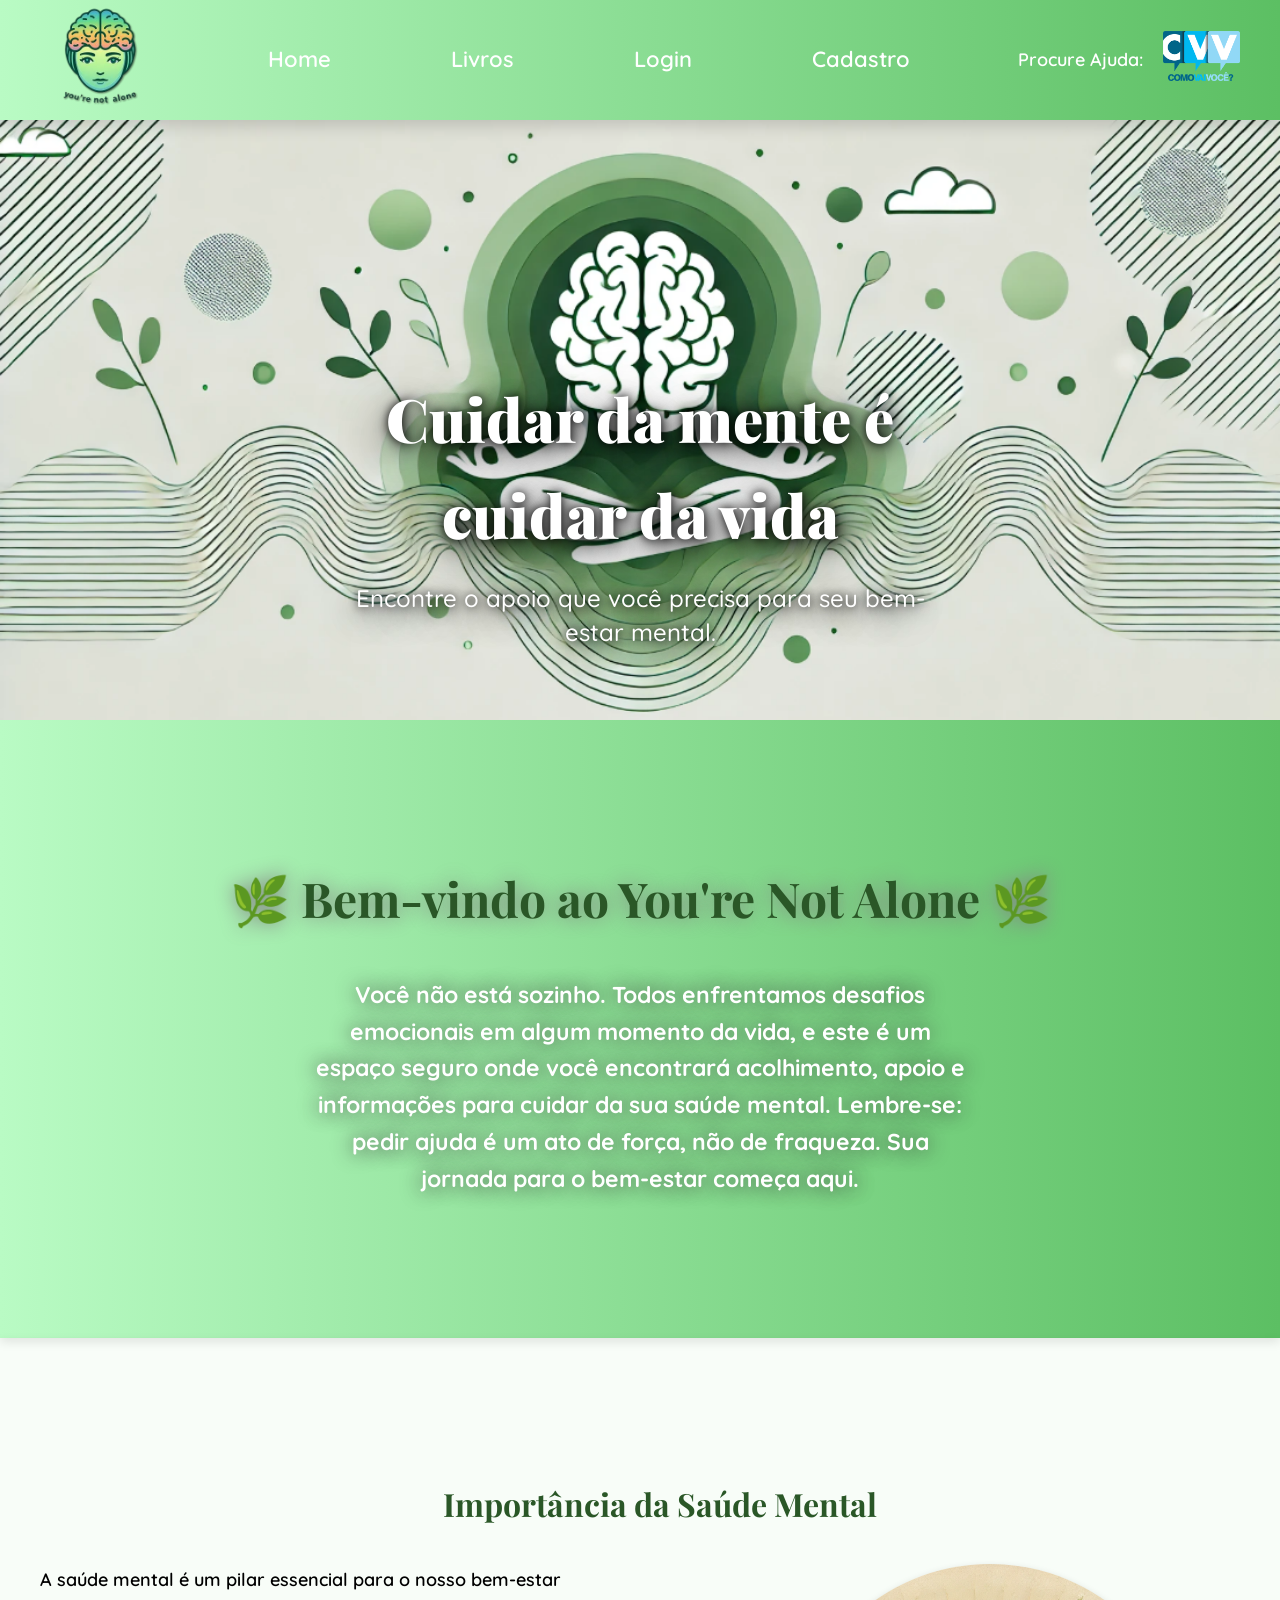
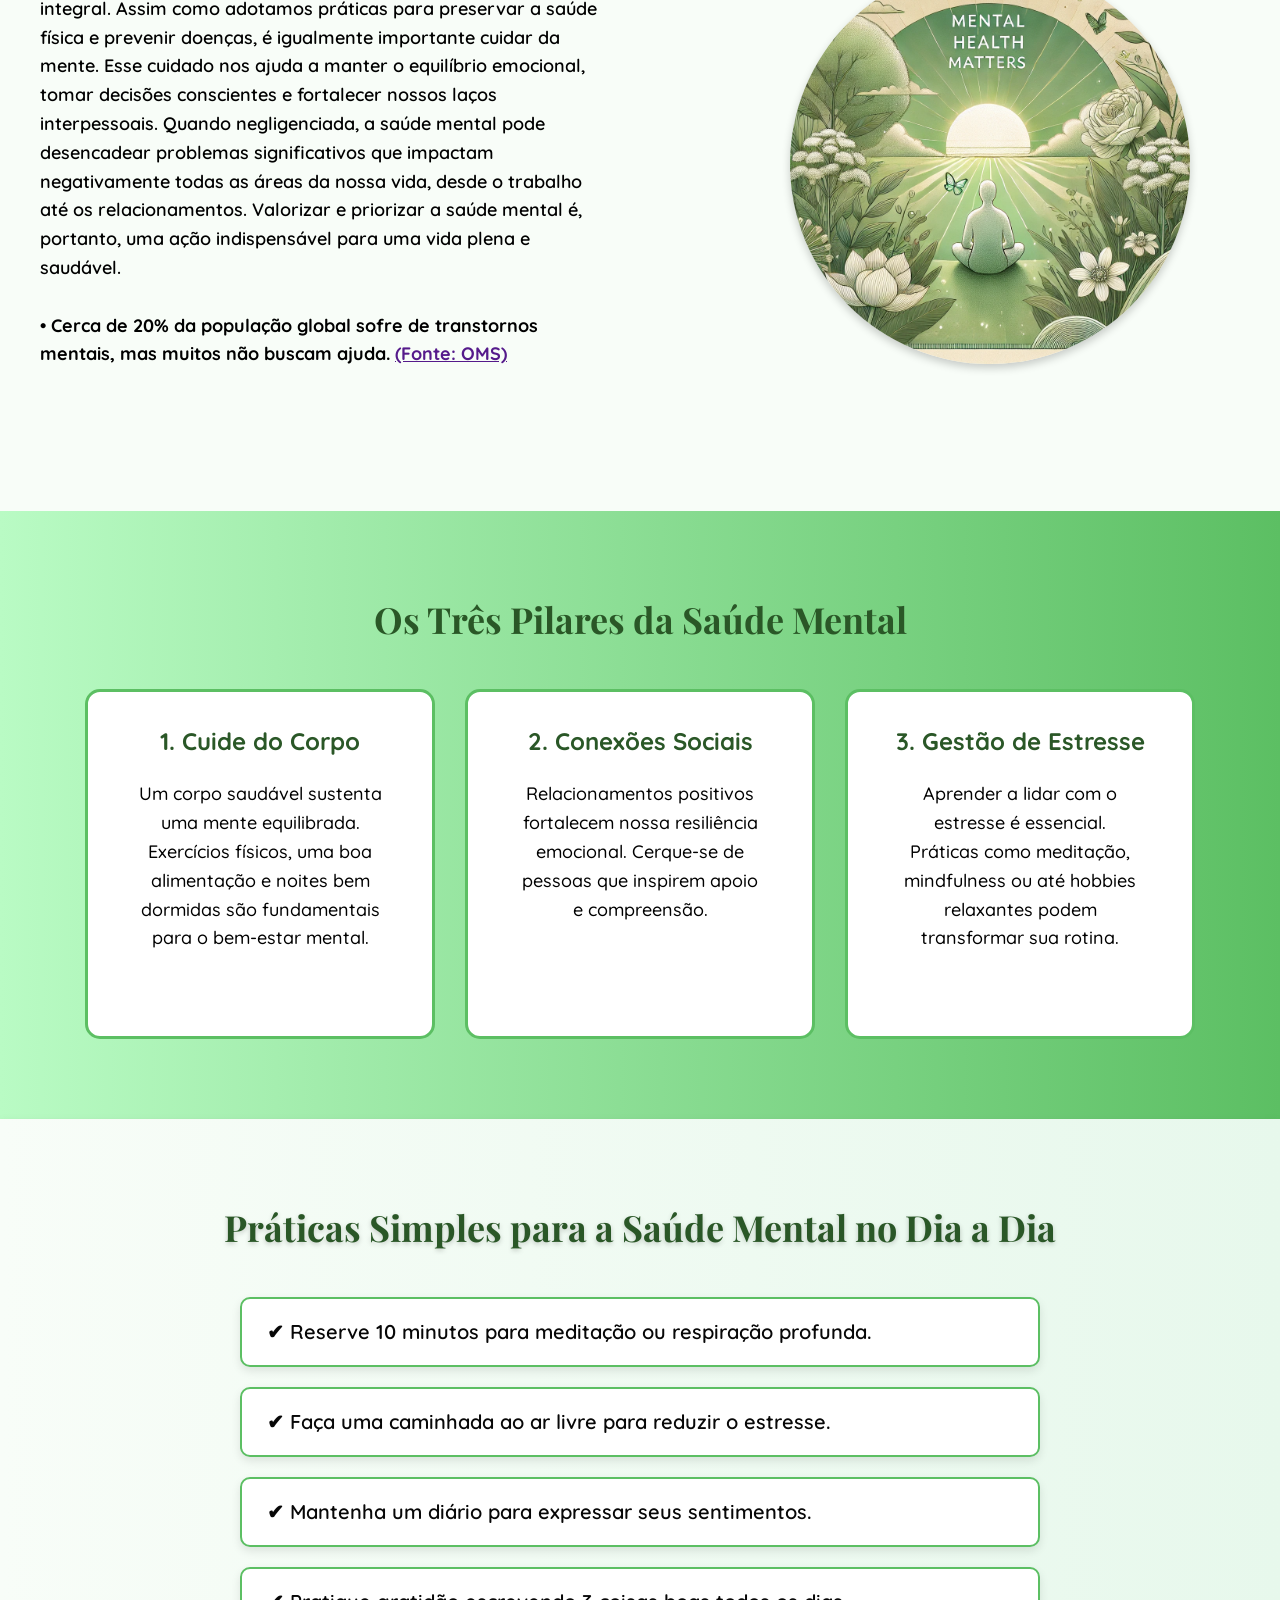
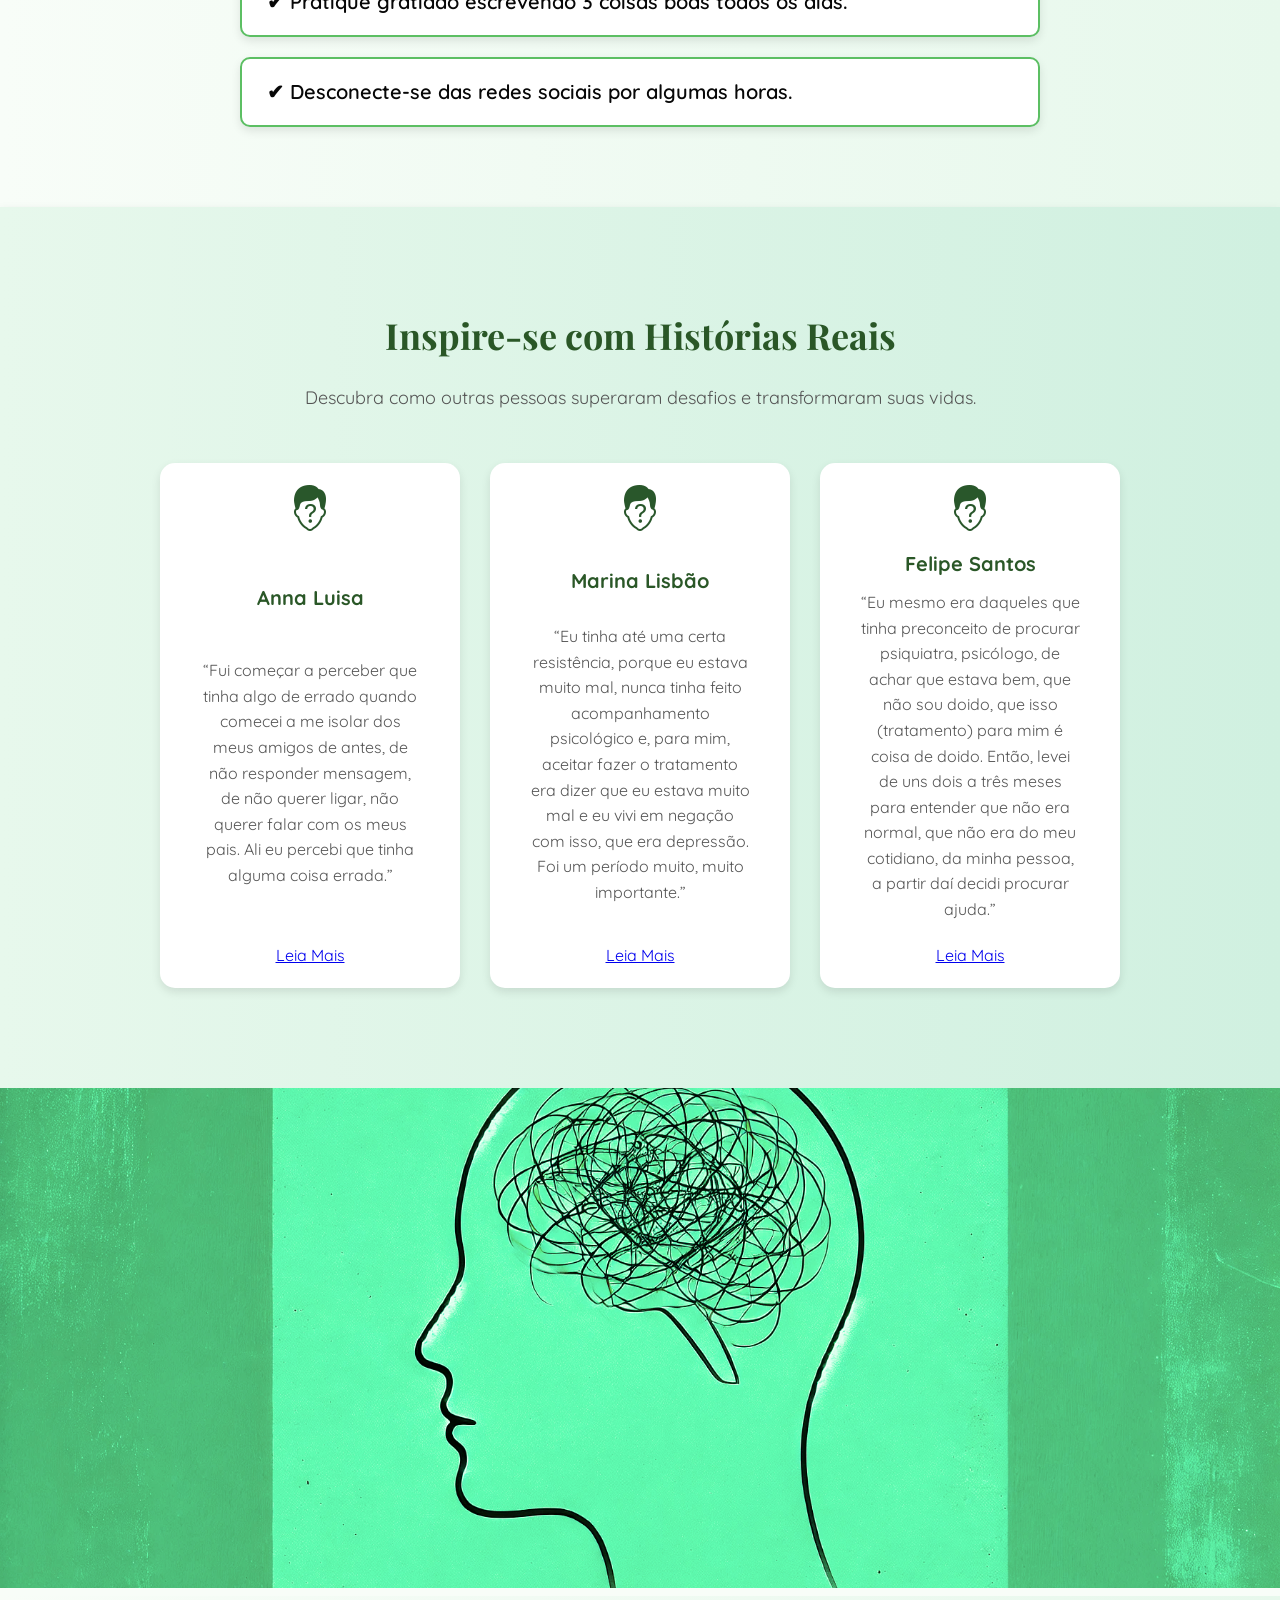
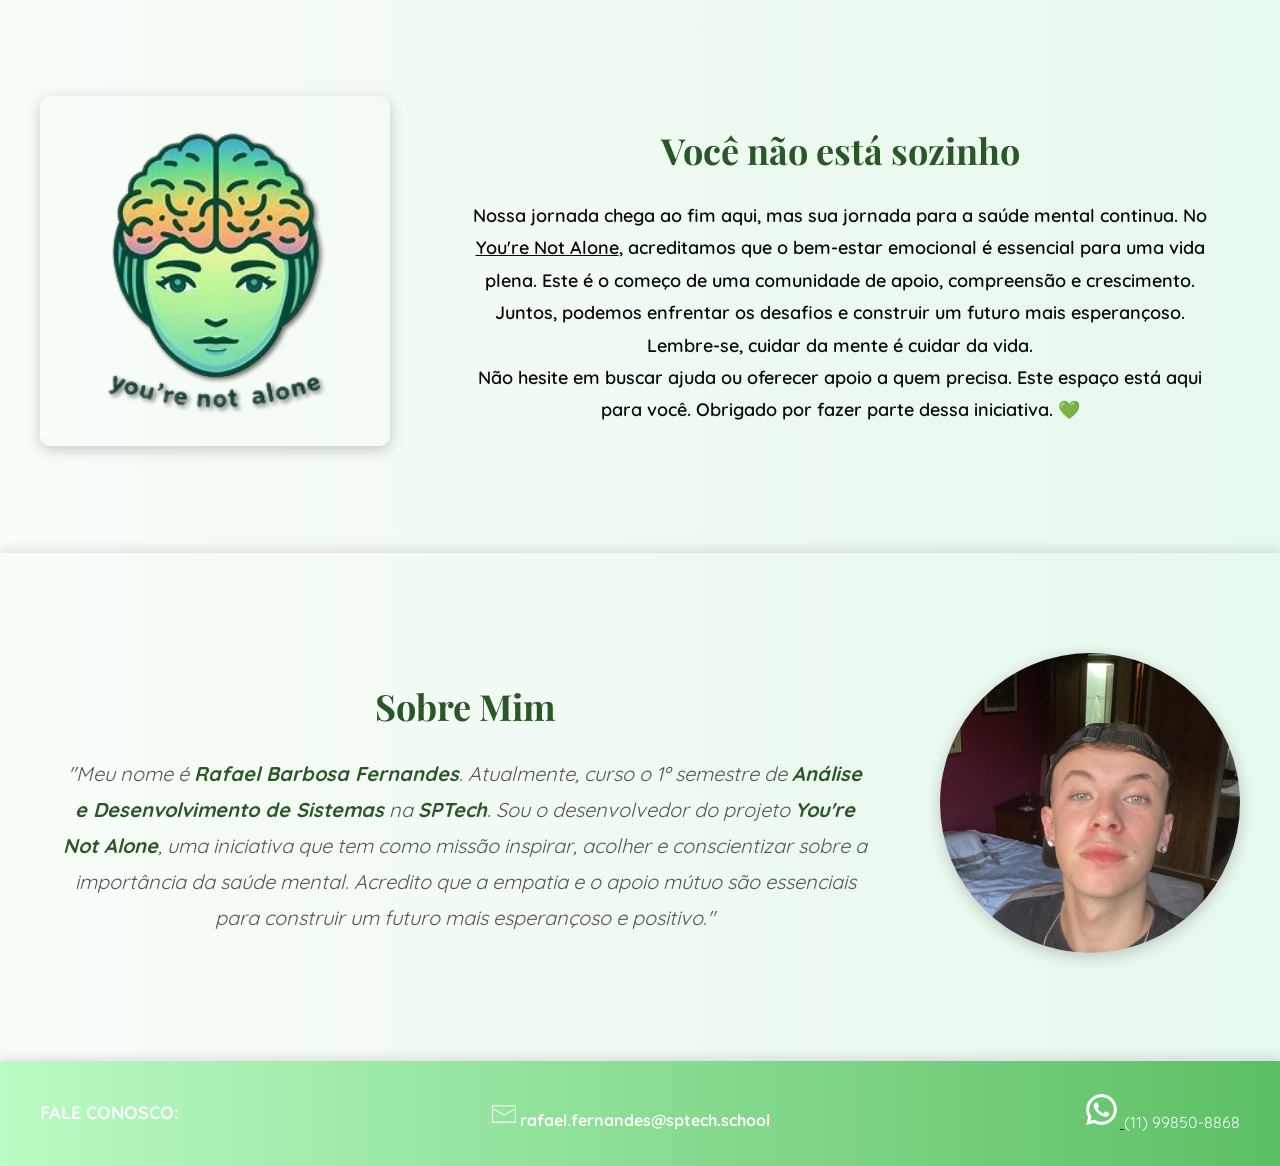
<file: public/HOME/home.html>
<!DOCTYPE html>
<html lang="pt-BR">
<head>
  <meta charset="UTF-8">
  <meta name="viewport" content="width=device-width, initial-scale=1.0">
  <title>Home - You're Not Alone</title>
  <link href="https://fonts.googleapis.com/css2?family=Quicksand:wght@400;500;600&family=Playfair+Display:wght@600&display=swap" rel="stylesheet">
  <link rel="stylesheet" href="home.css">
</head>
<body>
  <!-- Header fixo -->
  <header class="header">
    <div class="logo">
      <img src="../Assets/logo.png.png" alt="Logo">
    </div>
    <nav class="nav">
      <ul>
        <li><a href="#" class="nav-link">Home</a></li>
        <li><a href= "file:///C:\Users\Rafs\OneDrive - SPTech School\Área de Trabalho\You-re-Not-Alone\public\LIVROS\livros.html" class="nav-link" >Livros</a></li>
        <li><a href="file:///C:\Users\Rafs\OneDrive - SPTech School\Área de Trabalho\You-re-Not-Alone\public\LOGIN\login.html" class="nav-link">Login</a></li>
        <li><a href="file:///C:\Users\Rafs\OneDrive - SPTech School\Área de Trabalho\You-re-Not-Alone\public\CADASTRO\cadastro0.html" class="nav-link">Cadastro</a></li>
      </ul>
    </nav>
    <div class="logo-ajuda">
      <span class="texto-ajuda">Procure Ajuda:</span>
      <a href="https://cvv.org.br/" target="_blank">
        <img src="../Assets/cvv-centro-de-valorizacao-da-vida-logo-609300C889-seeklogo.com.png" alt="CVV">
      </a>
    </div>
  </header>

  <!-- Banner -->
  <section class="banner">
    <img src="../Assets/Banner.png" alt="Banner">
    <div class="texto-banner">
      <h1 class="titulo-banner">Cuidar da mente é cuidar da vida</h1>
      <p class="subtexto-banner">Encontre o apoio que você precisa para seu bem-estar mental.</p>
    </div>
  </section>

  <!-- Seções do site -->
  <main>
    <section class="section gradienteVERDE">
      <h2>🌿 Bem-vindo ao You're Not Alone 🌿</h2>
      <p>
        Você não está sozinho. Todos enfrentamos desafios emocionais em algum momento da vida,
        e este é um espaço seguro onde você encontrará acolhimento, apoio e informações para
        cuidar da sua saúde mental. Lembre-se: pedir ajuda é um ato de força, não de fraqueza. Sua jornada para o bem-estar começa aqui. </p>
      
    </section>

    <!-- -------------------------------------------SECAO2------- -->
    <section class="section fundoBRANCOA secaoDOIS">
      <h2>Importância da Saúde Mental</h2>
      <div class="content">
        <p>
          A saúde mental é um pilar essencial para o nosso bem-estar integral. Assim como adotamos práticas para preservar a saúde física e prevenir doenças, é igualmente importante cuidar da mente. Esse cuidado nos ajuda a manter o equilíbrio emocional, tomar decisões conscientes e fortalecer nossos laços interpessoais. Quando negligenciada, a saúde mental pode desencadear problemas significativos que impactam negativamente todas as áreas da nossa vida, desde o trabalho até os relacionamentos. Valorizar e priorizar a saúde mental é, portanto, uma ação indispensável para uma vida plena e saudável.
          <br><br>
          <b>• Cerca de 20% da população global sofre de transtornos mentais, mas muitos não buscam ajuda. <a href="">(Fonte: OMS)</a></b>
        </p>
        <div class="image-container">
          <img src="../Assets/importanciasaude.webp" alt="Importância da Saúde Mental">
        </div>
      </div>
    </section>
    
    <!-- -------------------------------------------SECAO3------- -->
    <section class="secao3">
      <h2>Os Três Pilares da Saúde Mental</h2>
      <div class="card-container">
        <!-- Card 1 -->
        <div class="card">
          <h3>1. Cuide do Corpo</h3>
          <p>
            Um corpo saudável sustenta uma mente equilibrada. Exercícios físicos, uma boa alimentação e noites bem dormidas são fundamentais para o bem-estar mental.
          </p>
        </div>
        <!-- Card 2 -->
        <div class="card">
          <h3>2. Conexões Sociais</h3>
          <p>
            Relacionamentos positivos fortalecem nossa resiliência emocional. Cerque-se de pessoas que inspirem apoio e compreensão.
          </p>
        </div>
        <!-- Card 3 -->
        <div class="card">
          <h3>3. Gestão de Estresse</h3>
          <p>
            Aprender a lidar com o estresse é essencial. Práticas como meditação, mindfulness ou até hobbies relaxantes podem transformar sua rotina.
          </p>
        </div>
      </div>
    </section>
    <!-- ------------------------------SECAO4----------------- -->
    <section class="section saudeMENTAL">
      <h2 class="dicasTITULO">Práticas Simples para a Saúde Mental no Dia a Dia</h2>
      <div class="dicasCONTAINER">
        <div class="dicasITEM">
          ✔ Reserve 10 minutos para meditação ou respiração profunda.
        </div>
        <div class="dicasITEM">
          ✔ Faça uma caminhada ao ar livre para reduzir o estresse.
        </div>
        <div class="dicasITEM">
          ✔ Mantenha um diário para expressar seus sentimentos.
        </div>
        <div class="dicasITEM">
          ✔ Pratique gratidão escrevendo 3 coisas boas todos os dias.
        </div>
        <div class="dicasITEM">
          ✔ Desconecte-se das redes sociais por algumas horas.
        </div>
      </div>
    </section>
    <!-- -------------------------------SECAO5-------------------------------- -->
    <section class="section historias">
      <h2 class="historiasTITULO">Inspire-se com Histórias Reais</h2>
      <p class="historiasSUBTITULO">
        Descubra como outras pessoas superaram desafios e transformaram suas vidas.
      </p>
      <div class="historiasCONTAINER">
        <!-- Card 1 -->
        <div class="historiaCARD">
          <img src="../Assets/icons8-quem-50.png" alt="História de João" class="historiaIMG">
          <h3 class="historiaNOME">Anna Luisa</h3>
          <p class="historiaPREVIEW">
            “Fui começar a perceber que tinha algo de errado quando comecei a me isolar dos meus amigos de antes, de não responder mensagem, de não querer ligar, não querer falar com os meus pais. Ali eu percebi que tinha alguma coisa errada.”
          </p>
          <a href="https://brasil61.com/n/depressao-conheca-tres-historias-de-luta-e-superacao-pran196971" class="story-btn">Leia Mais</a>
        </div>
        <!-- Card 2 -->
        <div class="historiaCARD">
          <img src="../Assets/icons8-quem-50.png" alt="História de Ana" class="historiaIMG">
          <h3 class="historiaNOME">Marina Lisbão</h3>
          <p class="historiaPREVIEW">
            “Eu tinha até uma certa resistência, porque eu estava muito mal, nunca tinha feito acompanhamento psicológico e, para mim, aceitar fazer o tratamento era dizer que eu estava muito mal e eu vivi em negação com isso, que era depressão. Foi um período muito, muito importante.”
          </p>
          <a href="https://brasil61.com/n/depressao-conheca-tres-historias-de-luta-e-superacao-pran196971" class="story-btn">Leia Mais</a>
        </div>
        <!-- Card 3 -->
        <div class="historiaCARD">
          <img src="../Assets/icons8-quem-50.png" alt="História de Lucas" class="historiaIMG">
          <h3 class="historiaNOME">Felipe Santos</h3>
          <p class="historiaPREVIEW">
            “Eu mesmo era daqueles que tinha preconceito de procurar psiquiatra, psicólogo, de achar que estava bem, que não sou doido, que isso (tratamento) para mim é coisa de doido. Então, levei de uns dois a três meses para entender que não era normal, que não era do meu cotidiano, da minha pessoa, a partir daí decidi procurar ajuda.”
          </p>
          <a href="https://brasil61.com/n/depressao-conheca-tres-historias-de-luta-e-superacao-pran196971" class="story-btn">Leia Mais</a>
        </div>
      </div>
    </section>
    <!-- ---------------------------------------SECAO6------------------------------ -->
    <section class="banner2">
      <img src="../Assets/cabeca.jpg" alt="Imagem do Banner" class="bannerIMG">
    </section>
    <!-- ----------------------------------------SECAO7------------------------------------ -->
    <section class="secao7">
      <div class="conteudo-secao7">
        <div class="imagem-secao7">
          <img src="../Assets/logo.png.png" alt="Logo You're Not Alone">
        </div>
        <div class="texto-secao7">
          <h2>Você não está sozinho</h2>
          <p>
            Nossa jornada chega ao fim aqui, mas sua jornada para a saúde mental continua. 
            No <u>You're Not Alone</u>, acreditamos que o bem-estar emocional é essencial para uma vida plena. 
            Este é o começo de uma comunidade de apoio, compreensão e crescimento. Juntos, podemos enfrentar os desafios 
            e construir um futuro mais esperançoso. Lembre-se, cuidar da mente é cuidar da vida.
          </p>
          <p>
            Não hesite em buscar ajuda ou oferecer apoio a quem precisa. Este espaço está aqui para você. 
            Obrigado por fazer parte dessa iniciativa. 💚
          </p>
        </div>
      </div>
    </section>
    
    <!-- ---------------------------SOBREMIM------------------------- -->
    <section class="secao8">
      <div class="conteudo-secao8">
        <div class="texto-secao8">
          <h2>Sobre Mim</h2>
          <p>
            "Meu nome é <b>Rafael Barbosa Fernandes</b>. Atualmente, curso o 1º semestre de <b>Análise e Desenvolvimento de Sistemas</b> na <b>SPTech</b>. Sou o desenvolvedor do projeto <b>You're Not Alone</b>, uma iniciativa que tem como missão inspirar, acolher e conscientizar sobre a importância da saúde mental. Acredito que a empatia e o apoio mútuo são essenciais para construir um futuro mais esperançoso e positivo."
          </p>
        </div>
        <div class="imagem-secao8">
          <img src="../Assets/EU.jpeg" alt="Foto de Rafael Barbosa Fernandes">
        </div>
      </div>
    </section>
        <!-- Footer -->
        <footer class="footer">
            <div class="footerCONTEUDO">
                <div class="footerESQ">
                    <span class="footerTITULO">Fale conosco:</span>
                </div>
                <div class="footerCENTRO">
                    <a href="mailto:rafael.fernandes@sptech.school" class="footerICON">
                        <img src="../Assets/icons8-carta-37 (1).png" alt="Ícone de Email">
                    </a>
                    <span class="footerEMAIL">rafael.fernandes@sptech.school</span>
                </div>
                <div class="footerDIREITA">
                    <a href="https://wa.me/119508868" target="_blank">
                        <img src="../Assets/zap.png" alt="Ícone de WhatsApp">
                    </a>
                    <span class="footerCEL">(11) 99850-8868</span>
                </div>
            </div>
        </footer>
    </body>
    
    </html>
    
    
</body>
</html>
</file>
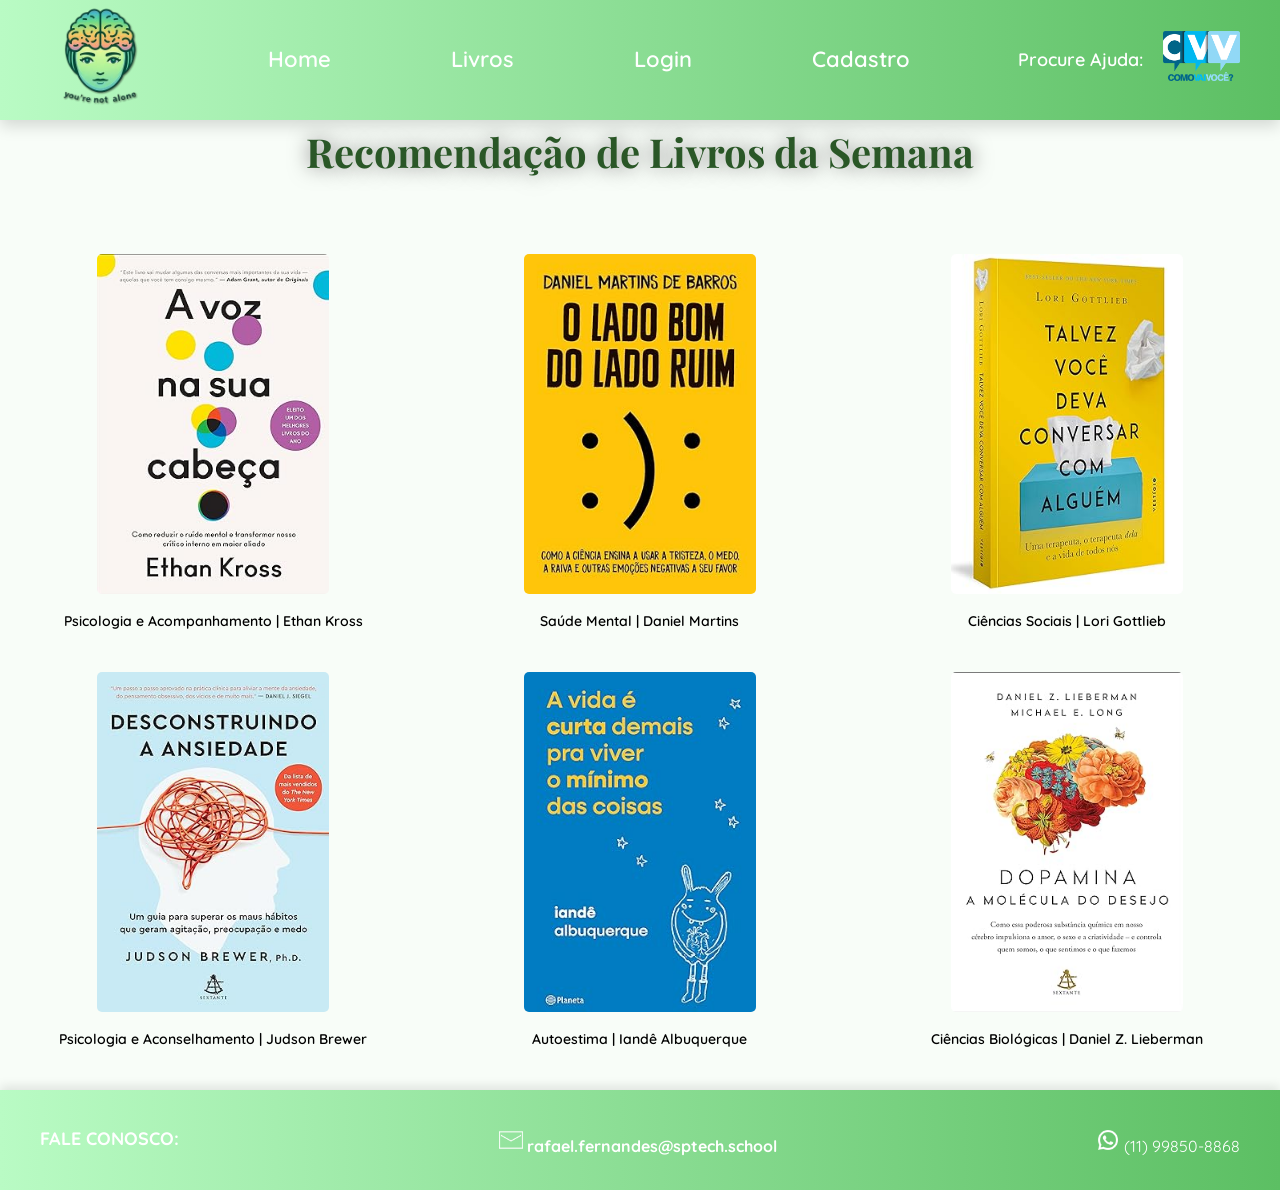
<file: public/LIVROS/livros.html>
<!DOCTYPE html>
<html lang="pt-BR">

<head>
    <meta charset="UTF-8">
    <meta name="viewport" content="width=device-width, initial-scale=1.0">
    <title>Livros - You're Not Alone</title>
    <link href="https://fonts.googleapis.com/css2?family=Quicksand:wght@400;500;600&family=Playfair+Display:wght@600&display=swap" rel="stylesheet">
    <link rel="stylesheet" href="livros.css">
</head>

<body>
    <!-- Header fixo -->
    <header class="header">
        <div class="logo">
            <img src="../Assets/logo.png.png" alt="Logo">
        </div>
        <nav class="nav">
            <ul>
                <li><a href="file:///C:\Users\Rafs\OneDrive - SPTech School\Área de Trabalho\You-re-Not-Alone\public\HOME\home.html" class="nav-link">Home</a></li>
                <li><a href= "#" class="nav-link" >Livros</a></li>
                <li><a href="file:///C:\Users\Rafs\OneDrive - SPTech School\Área de Trabalho\You-re-Not-Alone\public\LOGIN\login.html" class="nav-link">Login</a></li>
                <li><a href="file:///C:\Users\Rafs\OneDrive - SPTech School\Área de Trabalho\You-re-Not-Alone\public\CADASTRO\cadastro0.html" class="nav-link">Cadastro</a></li>
              </ul>
        </nav>
        <div class="logo-ajuda">
            <span class="texto-ajuda">Procure Ajuda:</span>
            <a href="https://cvv.org.br/" target="_blank">
                <img src="../Assets/cvv-centro-de-valorizacao-da-vida-logo-609300C889-seeklogo.com.png" alt="CVV">
            </a>
        </div>
    </header>

    <!-- Seção de Livros -->
    <main class="secao-livros">
        <h1 class="titulo-livros">Recomendação de Livros da Semana</h1>
        <div class="container-livros">
            <!-- Livro 1 -->
            <div class="livro">
                <a href="https://www.amazon.com.br/voz-sua-cabe%C3%A7a-reduzir-transformar/dp/6555641843/ref=asc_df_6555641843/?tag=googleshopp00-20&linkCode=df0&hvadid=709856848269&hvpos=&hvnetw=g&hvrand=17406944651836216969&hvpone=&hvptwo=&hvqmt=&hvdev=c&hvdvcmdl=&hvlocint=&hvlocphy=9195695&hvtargid=pla-1417854973819&psc=1&mcid=55a385df6e6237bdbd80aba90ffc011e&gad_source=1" target="_blank">
                    <img src="../Assets/VOZNACABECA.jpg" alt="Livro 1" class="imagem-livro">
                </a>
                <p class="descricao-livro">Psicologia e Acompanhamento | Ethan Kross</p>
            </div>
            <!-- Livro 2 -->
            <div class="livro">
                <a href="https://www.amazon.com.br/lado-bom-ruim/dp/8543109310/ref=asc_df_8543109310/?tag=googleshopp00-20&linkCode=df0&hvadid=709857900477&hvpos=&hvnetw=g&hvrand=17406944651836216969&hvpone=&hvptwo=&hvqmt=&hvdev=c&hvdvcmdl=&hvlocint=&hvlocphy=9195695&hvtargid=pla-882526304623&psc=1&mcid=12bbd2cecc1a3512aa4d45c29b12bb3c&gad_source=1" target="_blank">
                    <img src="../Assets/LADOBOM.jpg" alt="Livro 2" class="imagem-livro">
                </a>
                <p class="descricao-livro">Saúde Mental | Daniel Martins</p>
            </div>
            <!-- Livro 3 -->
            <div class="livro">
                <a href="https://www.amazon.com.br/Talvez-voc%C3%AA-deva-conversar-algu%C3%A9m/dp/6599039812/ref=asc_df_6599039812/?tag=googleshopp00-20&linkCode=df0&hvadid=709883381728&hvpos=&hvnetw=g&hvrand=17406944651836216969&hvpone=&hvptwo=&hvqmt=&hvdev=c&hvdvcmdl=&hvlocint=&hvlocphy=9195695&hvtargid=pla-912707527393&psc=1&mcid=5c0fab5129f13763a93bc92b9a51c318&gad_source=1" target="_blank">
                    <img src="../Assets/TALVEZVOCE.jpg" alt="Livro 3" class="imagem-livro">
                </a>
                <p class="descricao-livro">Ciências Sociais | Lori Gottlieb</p>
            </div>
            <!-- Livro 4 -->
            <div class="livro">
                <a href="https://www.amazon.com.br/Desconstruindo-ansiedade-superar-agita%C3%A7%C3%A3o-preocupa%C3%A7%C3%A3o/dp/6555642505/ref=asc_df_6555642505/?tag=googleshopp00-20&linkCode=df0&hvadid=709856848269&hvpos=&hvnetw=g&hvrand=17406944651836216969&hvpone=&hvptwo=&hvqmt=&hvdev=c&hvdvcmdl=&hvlocint=&hvlocphy=9195695&hvtargid=pla-1787418663103&psc=1&mcid=68f60faf66f930559f18959d2eaad67c&gad_source=1" target="_blank">
                    <img src="../Assets/DESCONSTRUINDO.jpg" alt="Livro 4" class="imagem-livro">
                </a>
                <p class="descricao-livro">Psicologia e Aconselhamento | Judson Brewer</p>
            </div>
            <!-- Livro 5 -->
            <div class="livro">
                <a href="https://www.amazon.com.br/curta-demais-viver-m%C3%ADnimo-coisas/dp/8542224965/ref=asc_df_8542224965/?tag=googleshopp00-20&linkCode=df0&hvadid=709857900141&hvpos=&hvnetw=g&hvrand=17406944651836216969&hvpone=&hvptwo=&hvqmt=&hvdev=c&hvdvcmdl=&hvlocint=&hvlocphy=9195695&hvtargid=pla-2274200271306&psc=1&mcid=e65eae06247e3bb88aeae4255e168a52&gad_source=1" target="_blank">
                    <img src="../Assets/VIDACURTA.jpg" alt="Livro 5" class="imagem-livro">
                </a>
                <p class="descricao-livro">Autoestima | Iandê Albuquerque</p>
            </div>
            <!-- Livro 6 -->
            <div class="livro">
                <a href="https://www.amazon.com.br/Dopamina-mol%C3%A9cula-Daniel-Z-Lieberman/dp/655564575X/ref=asc_df_655564575X/?tag=googleshopp00-20&linkCode=df0&hvadid=709857900432&hvpos=&hvnetw=g&hvrand=17406944651836216969&hvpone=&hvptwo=&hvqmt=&hvdev=c&hvdvcmdl=&hvlocint=&hvlocphy=9195695&hvtargid=pla-1967715708470&psc=1&mcid=b93891bd74083d638148b16101562a18&gad_source=1" target="_blank">
                    <img src="../Assets/DOPAMINA.jpg" alt="Livro 6" class="imagem-livro">
                </a>
                <p class="descricao-livro">Ciências Biológicas | Daniel Z. Lieberman</p>
            </div>
        </div>
    </main>

  <!-- -----------------------------FOOTER--------------------- -->
</section>    
<footer class="footer">
  <div class="footerCONTEUDO">
    <div class="footerESQ">
      <span class="footerTITULO">Fale conosco:</span>
    </div>
    <div class="footerCENTRO">
      <a href="mailto:rafael.fernandes@sptech.school" class="footerICON">
        <img src="../Assets/icons8-carta-37 (1).png" alt="Ícone de Email">
      </a>
      <span class="footerEMAIL">rafael.fernandes@sptech.school</span>
    </div>
    <div class="footerDIREITA">
      <a href="https://wa.me/119508868" target="_blank" class="footerICON">
        <img src="../Assets/zap.png" alt="Ícone de WhatsApp">
      </a>
      <span class="footerCEL">(11) 99850-8868</span>
    </div>
  </div>
</footer>

</body>

</html>
</file>
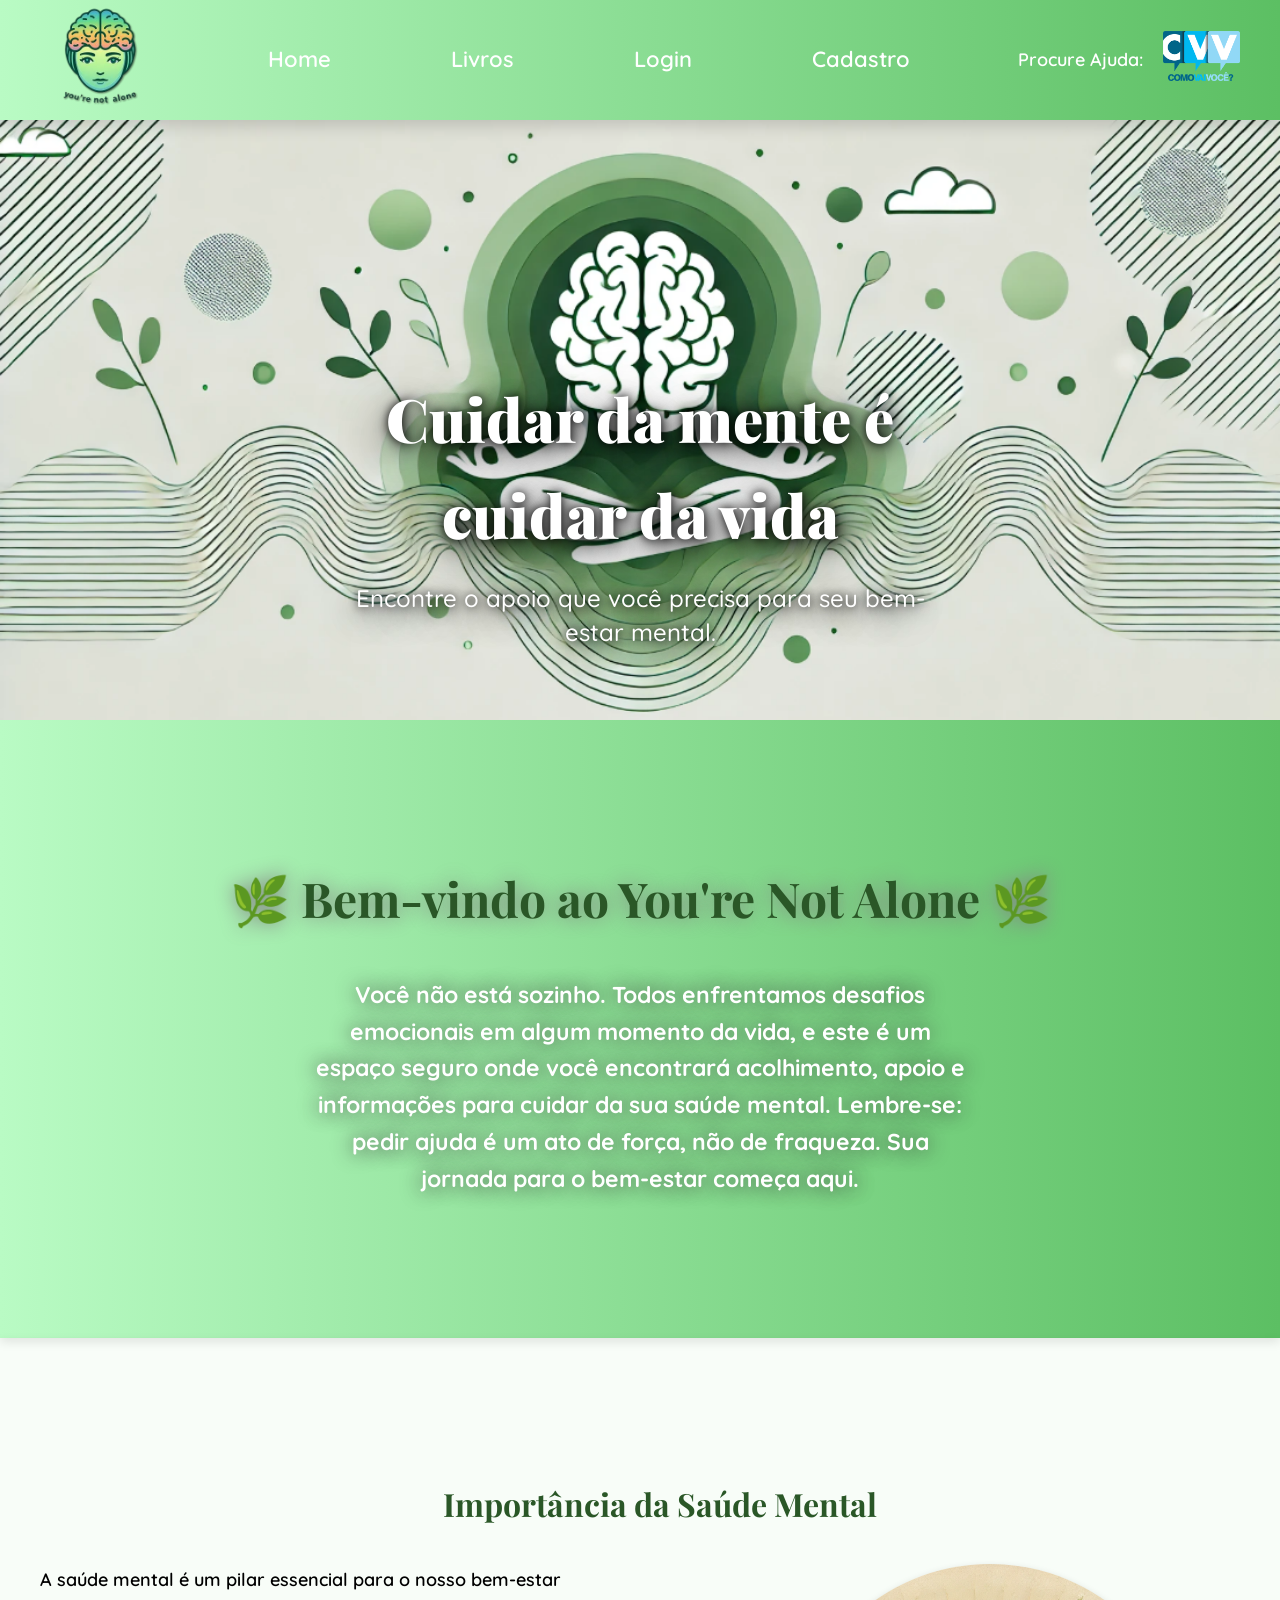
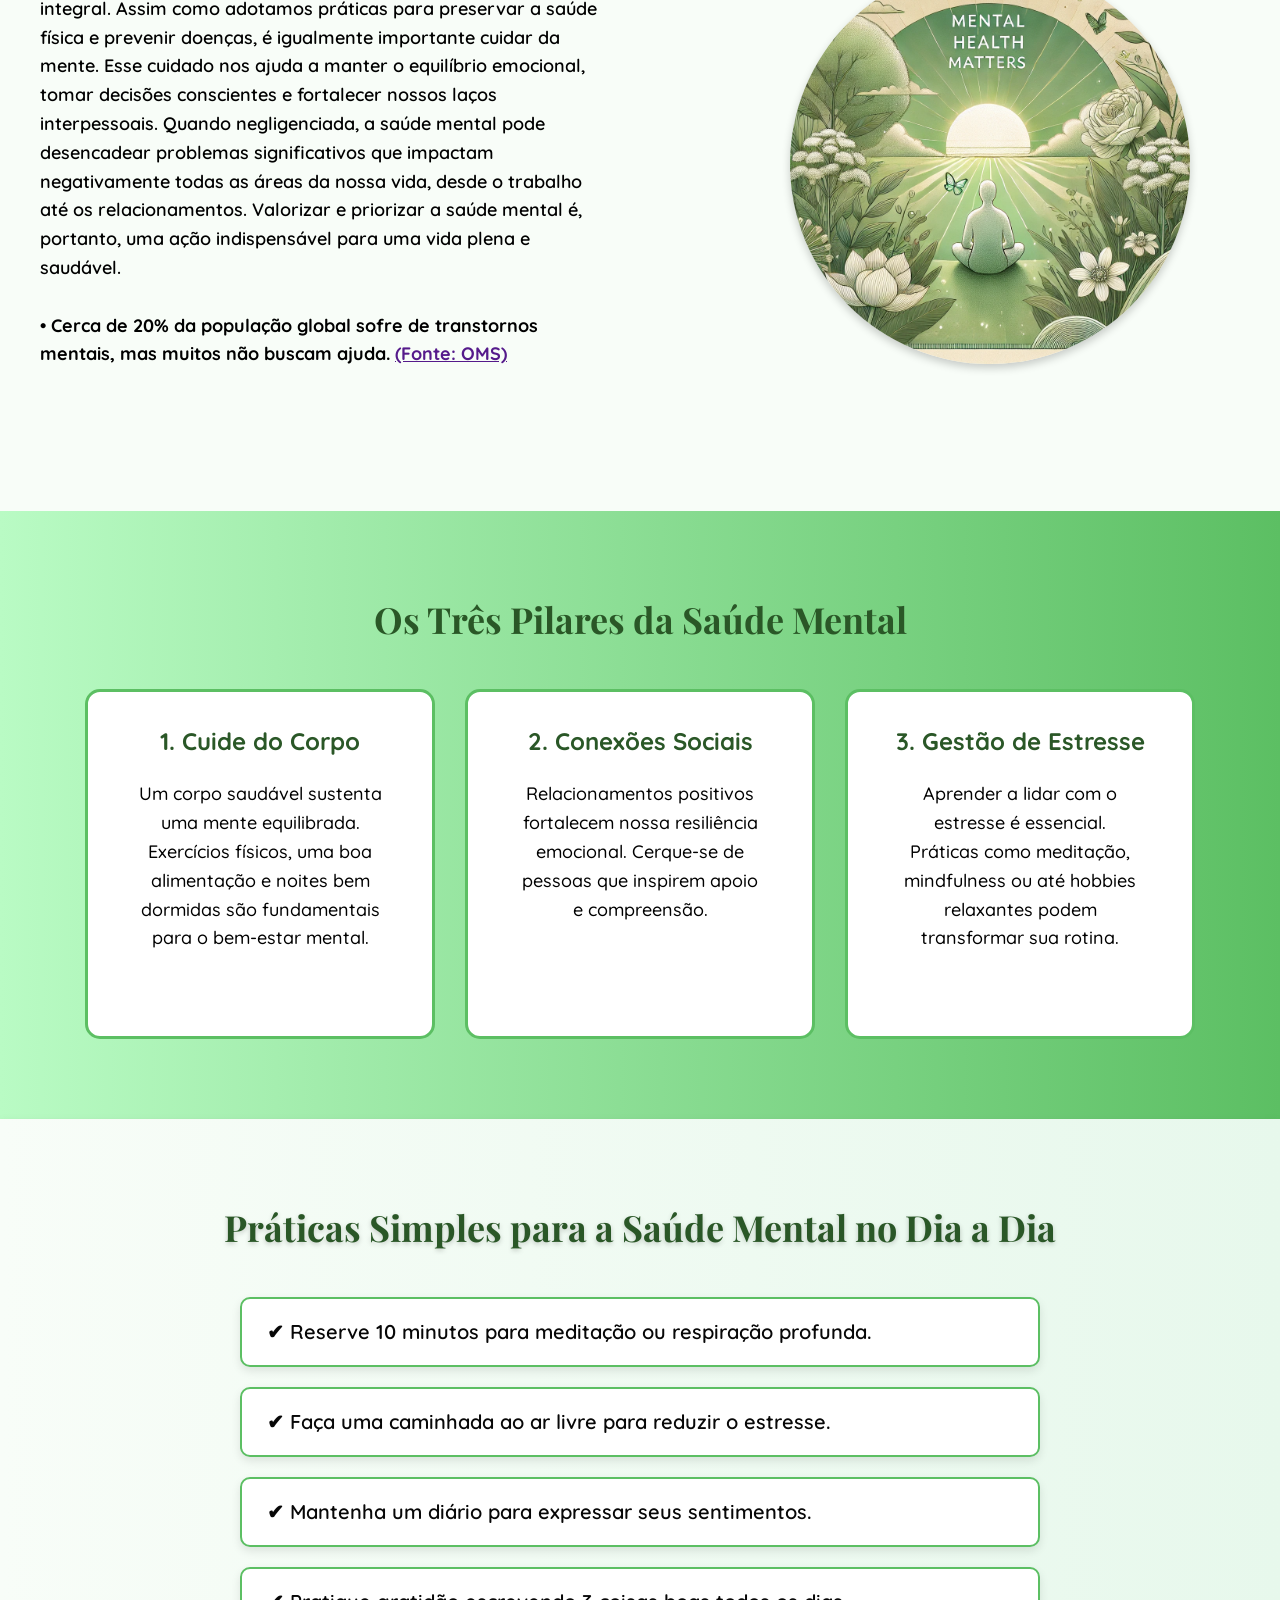
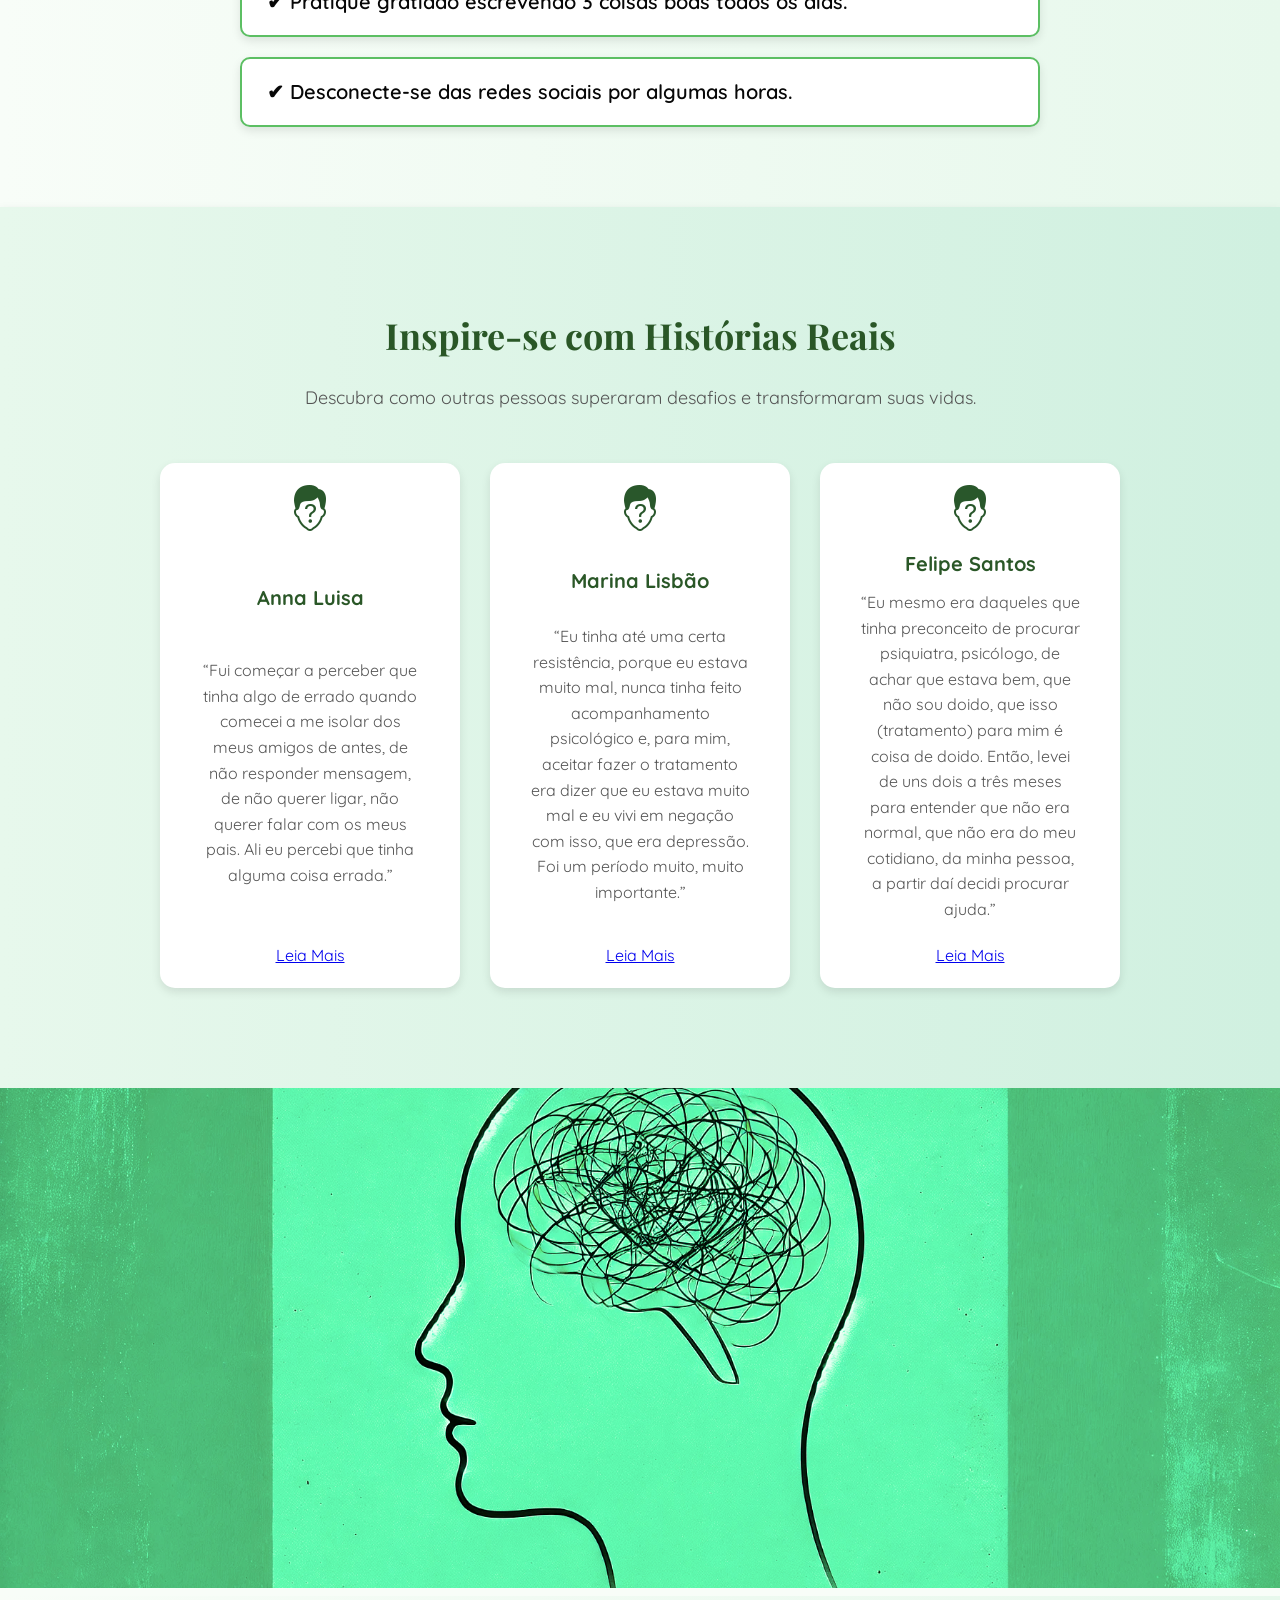
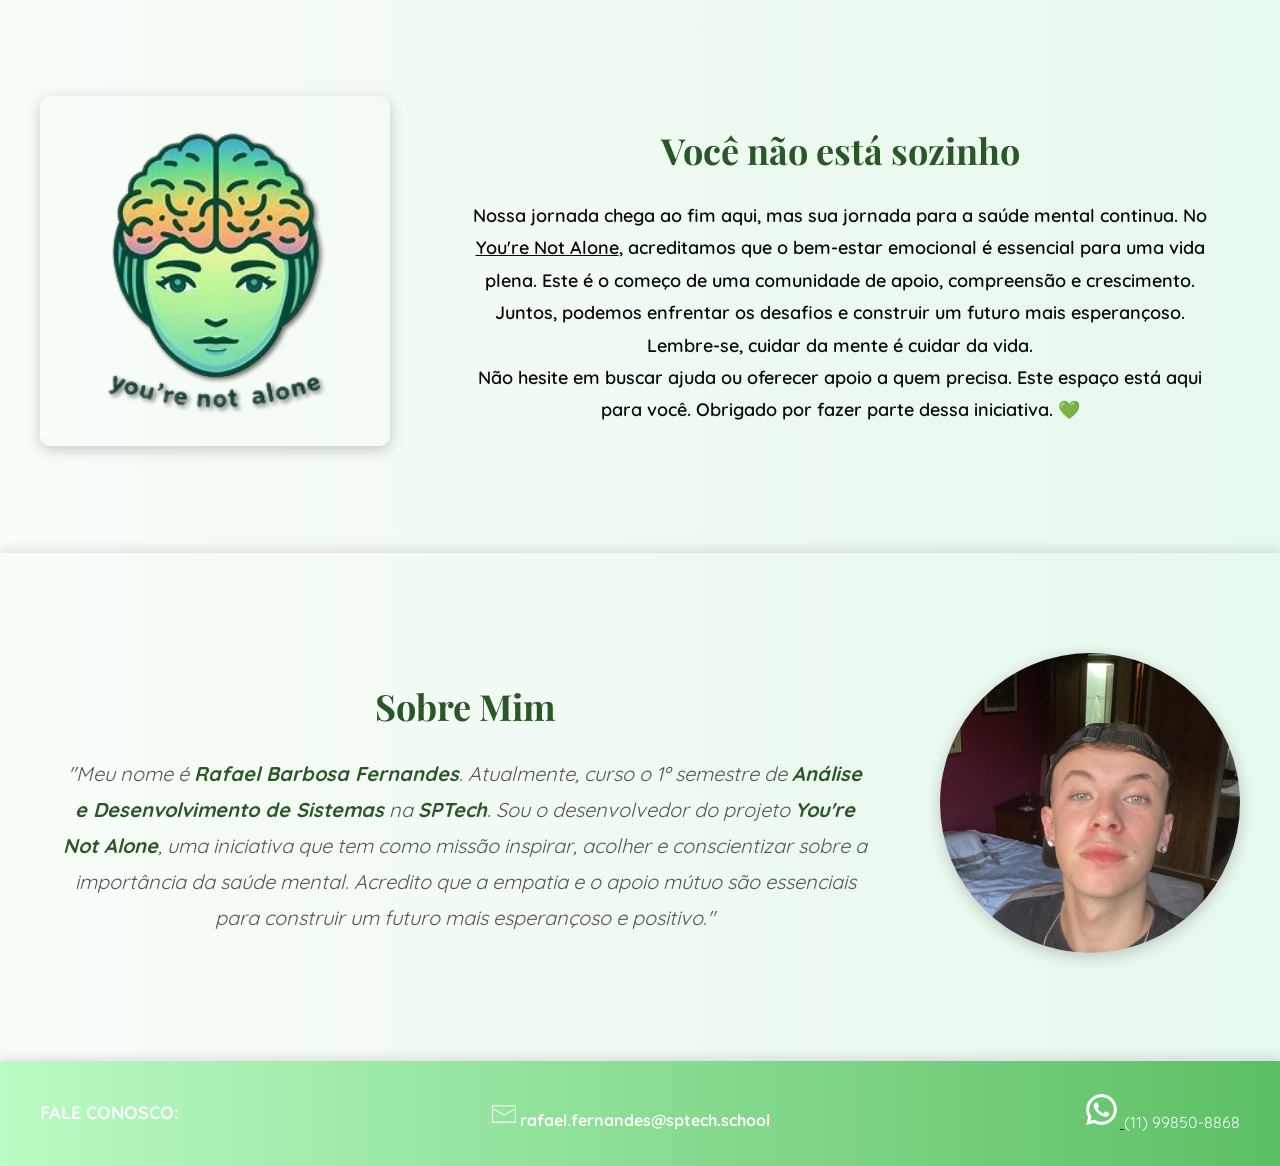
<file: Telas/HOME/home.html>
<!DOCTYPE html>
<html lang="pt-BR">
<head>
  <meta charset="UTF-8">
  <meta name="viewport" content="width=device-width, initial-scale=1.0">
  <title>Home - You're Not Alone</title>
  <link href="https://fonts.googleapis.com/css2?family=Quicksand:wght@400;500;600&family=Playfair+Display:wght@600&display=swap" rel="stylesheet">
  <link rel="stylesheet" href="home.css">
</head>
<body>
  <!-- Header fixo -->
  <header class="header">
    <div class="logo">
      <img src="../Assets/logo.png.png" alt="Logo">
    </div>
    <nav class="nav">
      <ul>
        <li><a href="#" class="nav-link">Home</a></li>
        <li><a href="file:///C:/Users/Rafs/OneDrive%20-%20SPTech%20School/%C3%81rea%20de%20Trabalho/You-re-Not-Alone/Telas/LIVROS/livros.html" class="nav-link" >Livros</a></li>
        <li><a href="#" class="nav-link">Login</a></li>
        <li><a href="#" class="nav-link">Cadastro</a></li>
      </ul>
    </nav>
    <div class="logo-ajuda">
      <span class="texto-ajuda">Procure Ajuda:</span>
      <a href="https://cvv.org.br/" target="_blank">
        <img src="../Assets/cvv-centro-de-valorizacao-da-vida-logo-609300C889-seeklogo.com.png" alt="CVV">
      </a>
    </div>
  </header>

  <!-- Banner -->
  <section class="banner">
    <img src="../Assets/Banner.png" alt="Banner">
    <div class="texto-banner">
      <h1 class="titulo-banner">Cuidar da mente é cuidar da vida</h1>
      <p class="subtexto-banner">Encontre o apoio que você precisa para seu bem-estar mental.</p>
    </div>
  </section>

  <!-- Seções do site -->
  <main>
    <section class="section gradienteVERDE">
      <h2>🌿 Bem-vindo ao You're Not Alone 🌿</h2>
      <p>
        Você não está sozinho. Todos enfrentamos desafios emocionais em algum momento da vida,
        e este é um espaço seguro onde você encontrará acolhimento, apoio e informações para
        cuidar da sua saúde mental. Lembre-se: pedir ajuda é um ato de força, não de fraqueza. Sua jornada para o bem-estar começa aqui. </p>
      
    </section>

    <!-- -------------------------------------------SECAO2------- -->
    <section class="section fundoBRANCOA secaoDOIS">
      <h2>Importância da Saúde Mental</h2>
      <div class="content">
        <p>
          A saúde mental é um pilar essencial para o nosso bem-estar integral. Assim como adotamos práticas para preservar a saúde física e prevenir doenças, é igualmente importante cuidar da mente. Esse cuidado nos ajuda a manter o equilíbrio emocional, tomar decisões conscientes e fortalecer nossos laços interpessoais. Quando negligenciada, a saúde mental pode desencadear problemas significativos que impactam negativamente todas as áreas da nossa vida, desde o trabalho até os relacionamentos. Valorizar e priorizar a saúde mental é, portanto, uma ação indispensável para uma vida plena e saudável.
          <br><br>
          <b>• Cerca de 20% da população global sofre de transtornos mentais, mas muitos não buscam ajuda. <a href="">(Fonte: OMS)</a></b>
        </p>
        <div class="image-container">
          <img src="../Assets/importanciasaude.webp" alt="Importância da Saúde Mental">
        </div>
      </div>
    </section>
    
    <!-- -------------------------------------------SECAO3------- -->
    <section class="secao3">
      <h2>Os Três Pilares da Saúde Mental</h2>
      <div class="card-container">
        <!-- Card 1 -->
        <div class="card">
          <h3>1. Cuide do Corpo</h3>
          <p>
            Um corpo saudável sustenta uma mente equilibrada. Exercícios físicos, uma boa alimentação e noites bem dormidas são fundamentais para o bem-estar mental.
          </p>
        </div>
        <!-- Card 2 -->
        <div class="card">
          <h3>2. Conexões Sociais</h3>
          <p>
            Relacionamentos positivos fortalecem nossa resiliência emocional. Cerque-se de pessoas que inspirem apoio e compreensão.
          </p>
        </div>
        <!-- Card 3 -->
        <div class="card">
          <h3>3. Gestão de Estresse</h3>
          <p>
            Aprender a lidar com o estresse é essencial. Práticas como meditação, mindfulness ou até hobbies relaxantes podem transformar sua rotina.
          </p>
        </div>
      </div>
    </section>
    <!-- ------------------------------SECAO4----------------- -->
    <section class="section saudeMENTAL">
      <h2 class="dicasTITULO">Práticas Simples para a Saúde Mental no Dia a Dia</h2>
      <div class="dicasCONTAINER">
        <div class="dicasITEM">
          ✔ Reserve 10 minutos para meditação ou respiração profunda.
        </div>
        <div class="dicasITEM">
          ✔ Faça uma caminhada ao ar livre para reduzir o estresse.
        </div>
        <div class="dicasITEM">
          ✔ Mantenha um diário para expressar seus sentimentos.
        </div>
        <div class="dicasITEM">
          ✔ Pratique gratidão escrevendo 3 coisas boas todos os dias.
        </div>
        <div class="dicasITEM">
          ✔ Desconecte-se das redes sociais por algumas horas.
        </div>
      </div>
    </section>
    <!-- -------------------------------SECAO5-------------------------------- -->
    <section class="section historias">
      <h2 class="historiasTITULO">Inspire-se com Histórias Reais</h2>
      <p class="historiasSUBTITULO">
        Descubra como outras pessoas superaram desafios e transformaram suas vidas.
      </p>
      <div class="historiasCONTAINER">
        <!-- Card 1 -->
        <div class="historiaCARD">
          <img src="../Assets/icons8-quem-50.png" alt="História de João" class="historiaIMG">
          <h3 class="historiaNOME">Anna Luisa</h3>
          <p class="historiaPREVIEW">
            “Fui começar a perceber que tinha algo de errado quando comecei a me isolar dos meus amigos de antes, de não responder mensagem, de não querer ligar, não querer falar com os meus pais. Ali eu percebi que tinha alguma coisa errada.”
          </p>
          <a href="https://brasil61.com/n/depressao-conheca-tres-historias-de-luta-e-superacao-pran196971" class="story-btn">Leia Mais</a>
        </div>
        <!-- Card 2 -->
        <div class="historiaCARD">
          <img src="../Assets/icons8-quem-50.png" alt="História de Ana" class="historiaIMG">
          <h3 class="historiaNOME">Marina Lisbão</h3>
          <p class="historiaPREVIEW">
            “Eu tinha até uma certa resistência, porque eu estava muito mal, nunca tinha feito acompanhamento psicológico e, para mim, aceitar fazer o tratamento era dizer que eu estava muito mal e eu vivi em negação com isso, que era depressão. Foi um período muito, muito importante.”
          </p>
          <a href="https://brasil61.com/n/depressao-conheca-tres-historias-de-luta-e-superacao-pran196971" class="story-btn">Leia Mais</a>
        </div>
        <!-- Card 3 -->
        <div class="historiaCARD">
          <img src="../Assets/icons8-quem-50.png" alt="História de Lucas" class="historiaIMG">
          <h3 class="historiaNOME">Felipe Santos</h3>
          <p class="historiaPREVIEW">
            “Eu mesmo era daqueles que tinha preconceito de procurar psiquiatra, psicólogo, de achar que estava bem, que não sou doido, que isso (tratamento) para mim é coisa de doido. Então, levei de uns dois a três meses para entender que não era normal, que não era do meu cotidiano, da minha pessoa, a partir daí decidi procurar ajuda.”
          </p>
          <a href="https://brasil61.com/n/depressao-conheca-tres-historias-de-luta-e-superacao-pran196971" class="story-btn">Leia Mais</a>
        </div>
      </div>
    </section>
    <!-- ---------------------------------------SECAO6------------------------------ -->
    <section class="banner2">
      <img src="../Assets/cabeca.jpg" alt="Imagem do Banner" class="bannerIMG">
    </section>
    <!-- ----------------------------------------SECAO7------------------------------------ -->
    <section class="secao7">
      <div class="conteudo-secao7">
        <div class="imagem-secao7">
          <img src="../Assets/logo.png.png" alt="Logo You're Not Alone">
        </div>
        <div class="texto-secao7">
          <h2>Você não está sozinho</h2>
          <p>
            Nossa jornada chega ao fim aqui, mas sua jornada para a saúde mental continua. 
            No <u>You're Not Alone</u>, acreditamos que o bem-estar emocional é essencial para uma vida plena. 
            Este é o começo de uma comunidade de apoio, compreensão e crescimento. Juntos, podemos enfrentar os desafios 
            e construir um futuro mais esperançoso. Lembre-se, cuidar da mente é cuidar da vida.
          </p>
          <p>
            Não hesite em buscar ajuda ou oferecer apoio a quem precisa. Este espaço está aqui para você. 
            Obrigado por fazer parte dessa iniciativa. 💚
          </p>
        </div>
      </div>
    </section>
    
    <!-- ---------------------------SOBREMIM------------------------- -->
    <section class="secao8">
      <div class="conteudo-secao8">
        <div class="texto-secao8">
          <h2>Sobre Mim</h2>
          <p>
            "Meu nome é <b>Rafael Barbosa Fernandes</b>. Atualmente, curso o 1º semestre de <b>Análise e Desenvolvimento de Sistemas</b> na <b>SPTech</b>. Sou o desenvolvedor do projeto <b>You're Not Alone</b>, uma iniciativa que tem como missão inspirar, acolher e conscientizar sobre a importância da saúde mental. Acredito que a empatia e o apoio mútuo são essenciais para construir um futuro mais esperançoso e positivo."
          </p>
        </div>
        <div class="imagem-secao8">
          <img src="../Assets/EU.jpeg" alt="Foto de Rafael Barbosa Fernandes">
        </div>
      </div>
    </section>
        <!-- Footer -->
        <footer class="footer">
            <div class="footerCONTEUDO">
                <div class="footerESQ">
                    <span class="footerTITULO">Fale conosco:</span>
                </div>
                <div class="footerCENTRO">
                    <a href="mailto:rafael.fernandes@sptech.school" class="footerICON">
                        <img src="../Assets/icons8-carta-37 (1).png" alt="Ícone de Email">
                    </a>
                    <span class="footerEMAIL">rafael.fernandes@sptech.school</span>
                </div>
                <div class="footerDIREITA">
                    <a href="https://wa.me/119508868" target="_blank">
                        <img src="../Assets/zap.png" alt="Ícone de WhatsApp">
                    </a>
                    <span class="footerCEL">(11) 99850-8868</span>
                </div>
            </div>
        </footer>
    </body>
    
    </html>
    
    
</body>
</html>
</file>
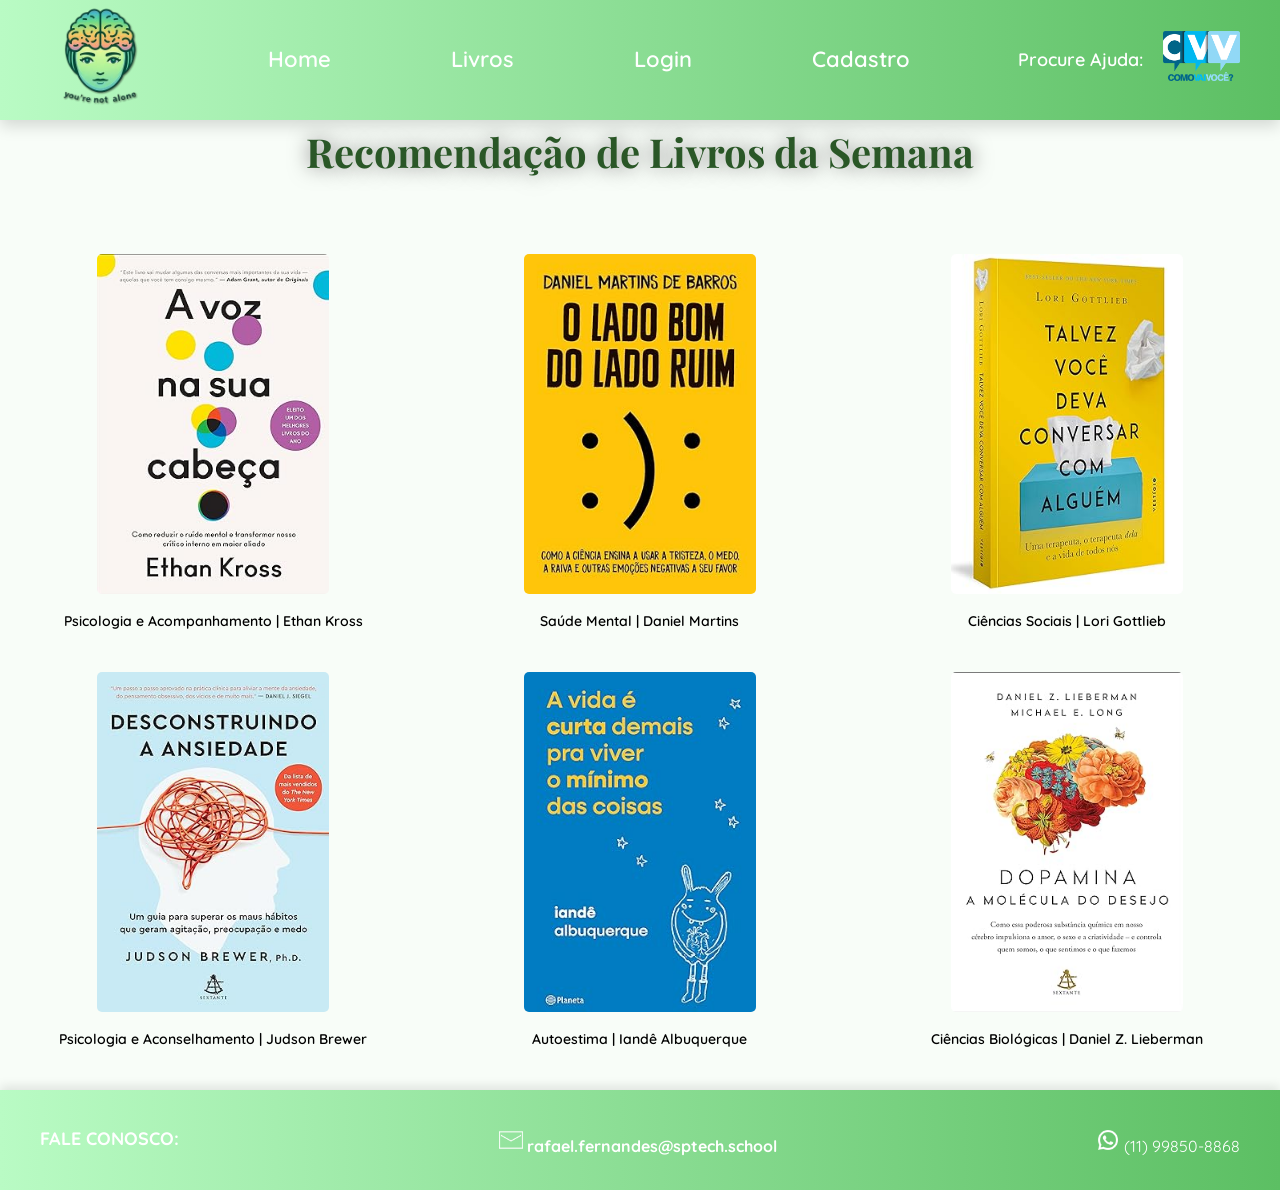
<file: Telas/LIVROS/livros.html>
<!DOCTYPE html>
<html lang="pt-BR">

<head>
    <meta charset="UTF-8">
    <meta name="viewport" content="width=device-width, initial-scale=1.0">
    <title>Livros - You're Not Alone</title>
    <link href="https://fonts.googleapis.com/css2?family=Quicksand:wght@400;500;600&family=Playfair+Display:wght@600&display=swap" rel="stylesheet">
    <link rel="stylesheet" href="livros.css">
</head>

<body>
    <!-- Header fixo -->
    <header class="header">
        <div class="logo">
            <img src="../Assets/logo.png.png" alt="Logo">
        </div>
        <nav class="nav">
            <ul>
                <li><a href="file:///C:\Users\Rafs\OneDrive - SPTech School\Área de Trabalho\You-re-Not-Alone\Telas\HOME\home.html" class="nav-link">Home</a></li>
                <li><a href="#" class="nav-link">Livros</a></li>
                <li><a href="#" class="nav-link">Login</a></li>
                <li><a href="#" class="nav-link">Cadastro</a></li>
            </ul>
        </nav>
        <div class="logo-ajuda">
            <span class="texto-ajuda">Procure Ajuda:</span>
            <a href="https://cvv.org.br/" target="_blank">
                <img src="../Assets/cvv-centro-de-valorizacao-da-vida-logo-609300C889-seeklogo.com.png" alt="CVV">
            </a>
        </div>
    </header>

    <!-- Seção de Livros -->
    <main class="secao-livros">
        <h1 class="titulo-livros">Recomendação de Livros da Semana</h1>
        <div class="container-livros">
            <!-- Livro 1 -->
            <div class="livro">
                <a href="https://www.amazon.com.br/voz-sua-cabe%C3%A7a-reduzir-transformar/dp/6555641843/ref=asc_df_6555641843/?tag=googleshopp00-20&linkCode=df0&hvadid=709856848269&hvpos=&hvnetw=g&hvrand=17406944651836216969&hvpone=&hvptwo=&hvqmt=&hvdev=c&hvdvcmdl=&hvlocint=&hvlocphy=9195695&hvtargid=pla-1417854973819&psc=1&mcid=55a385df6e6237bdbd80aba90ffc011e&gad_source=1" target="_blank">
                    <img src="../Assets/VOZNACABECA.jpg" alt="Livro 1" class="imagem-livro">
                </a>
                <p class="descricao-livro">Psicologia e Acompanhamento | Ethan Kross</p>
            </div>
            <!-- Livro 2 -->
            <div class="livro">
                <a href="https://www.amazon.com.br/lado-bom-ruim/dp/8543109310/ref=asc_df_8543109310/?tag=googleshopp00-20&linkCode=df0&hvadid=709857900477&hvpos=&hvnetw=g&hvrand=17406944651836216969&hvpone=&hvptwo=&hvqmt=&hvdev=c&hvdvcmdl=&hvlocint=&hvlocphy=9195695&hvtargid=pla-882526304623&psc=1&mcid=12bbd2cecc1a3512aa4d45c29b12bb3c&gad_source=1" target="_blank">
                    <img src="../Assets/LADOBOM.jpg" alt="Livro 2" class="imagem-livro">
                </a>
                <p class="descricao-livro">Saúde Mental | Daniel Martins</p>
            </div>
            <!-- Livro 3 -->
            <div class="livro">
                <a href="https://www.amazon.com.br/Talvez-voc%C3%AA-deva-conversar-algu%C3%A9m/dp/6599039812/ref=asc_df_6599039812/?tag=googleshopp00-20&linkCode=df0&hvadid=709883381728&hvpos=&hvnetw=g&hvrand=17406944651836216969&hvpone=&hvptwo=&hvqmt=&hvdev=c&hvdvcmdl=&hvlocint=&hvlocphy=9195695&hvtargid=pla-912707527393&psc=1&mcid=5c0fab5129f13763a93bc92b9a51c318&gad_source=1" target="_blank">
                    <img src="../Assets/TALVEZVOCE.jpg" alt="Livro 3" class="imagem-livro">
                </a>
                <p class="descricao-livro">Ciências Sociais | Lori Gottlieb</p>
            </div>
            <!-- Livro 4 -->
            <div class="livro">
                <a href="https://www.amazon.com.br/Desconstruindo-ansiedade-superar-agita%C3%A7%C3%A3o-preocupa%C3%A7%C3%A3o/dp/6555642505/ref=asc_df_6555642505/?tag=googleshopp00-20&linkCode=df0&hvadid=709856848269&hvpos=&hvnetw=g&hvrand=17406944651836216969&hvpone=&hvptwo=&hvqmt=&hvdev=c&hvdvcmdl=&hvlocint=&hvlocphy=9195695&hvtargid=pla-1787418663103&psc=1&mcid=68f60faf66f930559f18959d2eaad67c&gad_source=1" target="_blank">
                    <img src="../Assets/DESCONSTRUINDO.jpg" alt="Livro 4" class="imagem-livro">
                </a>
                <p class="descricao-livro">Psicologia e Aconselhamento | Judson Brewer</p>
            </div>
            <!-- Livro 5 -->
            <div class="livro">
                <a href="https://www.amazon.com.br/curta-demais-viver-m%C3%ADnimo-coisas/dp/8542224965/ref=asc_df_8542224965/?tag=googleshopp00-20&linkCode=df0&hvadid=709857900141&hvpos=&hvnetw=g&hvrand=17406944651836216969&hvpone=&hvptwo=&hvqmt=&hvdev=c&hvdvcmdl=&hvlocint=&hvlocphy=9195695&hvtargid=pla-2274200271306&psc=1&mcid=e65eae06247e3bb88aeae4255e168a52&gad_source=1" target="_blank">
                    <img src="../Assets/VIDACURTA.jpg" alt="Livro 5" class="imagem-livro">
                </a>
                <p class="descricao-livro">Autoestima | Iandê Albuquerque</p>
            </div>
            <!-- Livro 6 -->
            <div class="livro">
                <a href="https://www.amazon.com.br/Dopamina-mol%C3%A9cula-Daniel-Z-Lieberman/dp/655564575X/ref=asc_df_655564575X/?tag=googleshopp00-20&linkCode=df0&hvadid=709857900432&hvpos=&hvnetw=g&hvrand=17406944651836216969&hvpone=&hvptwo=&hvqmt=&hvdev=c&hvdvcmdl=&hvlocint=&hvlocphy=9195695&hvtargid=pla-1967715708470&psc=1&mcid=b93891bd74083d638148b16101562a18&gad_source=1" target="_blank">
                    <img src="../Assets/DOPAMINA.jpg" alt="Livro 6" class="imagem-livro">
                </a>
                <p class="descricao-livro">Ciências Biológicas | Daniel Z. Lieberman</p>
            </div>
        </div>
    </main>

  <!-- -----------------------------FOOTER--------------------- -->
</section>    
<footer class="footer">
  <div class="footerCONTEUDO">
    <div class="footerESQ">
      <span class="footerTITULO">Fale conosco:</span>
    </div>
    <div class="footerCENTRO">
      <a href="mailto:rafael.fernandes@sptech.school" class="footerICON">
        <img src="../Assets/icons8-carta-37 (1).png" alt="Ícone de Email">
      </a>
      <span class="footerEMAIL">rafael.fernandes@sptech.school</span>
    </div>
    <div class="footerDIREITA">
      <a href="https://wa.me/119508868" target="_blank" class="footerICON">
        <img src="../Assets/zap.png" alt="Ícone de WhatsApp">
      </a>
      <span class="footerCEL">(11) 99850-8868</span>
    </div>
  </div>
</footer>

</body>

</html>
</file>
<file: public/HOME/home.css>
/* Estilo geral */
* {
    margin: 0;
    padding: 0;
    box-sizing: border-box;
  }
  
  body {
    font-family: 'Quicksand', sans-serif; 
    line-height: 1.6;
    color: #333;
    background: #f8fdf8;
  }
  
  h1, h2 {
    text-align: center;
    font-family: 'Playfair Display', serif; 
    color: #2a5727;
    margin-bottom: 20px;
  }
  
  p {
    text-align: center;
    font-size: 18px;
    padding: 0 20px;
    color: #555;
  }
  

  .header {
    position: fixed;
    top: 0;
    width: 100%;
    height: 120px;
    background: linear-gradient(to right, #b9fbc4, #5cbf63);
    display: flex;
    justify-content: space-between;
    align-items: center;
    padding: 0 40px;
    z-index: 1000;
    box-shadow: 0 6px 15px rgba(0, 0, 0, 0.15);
  }
  
  .logo img {
    max-height: 120px;
    max-width: 120px;
    object-fit: contain;
  }
  
  .logo-ajuda img {
    max-height: 50px;
    max-width: 120px;
    object-fit: contain;
  }
  
  .logo-ajuda {
    display: flex;
    align-items: center;
    gap: 10px; 
  }
  
  .texto-ajuda {
    font-size: 18px; 
    font-weight: 600;
    color: #fff;
    margin-right: 10px; 
  }
  

  .nav ul {
    list-style: none;
    display: flex;
    gap: 80px;
  }
  
  .nav-link {
    text-decoration: none;
    color: #fff;
    font-weight: 600;
    font-size: 22px;
    padding: 10px 20px;
    transition: color 0.3s, transform 0.3s;
    border-radius: 5px;
  }
  
  .nav-link:hover {
    color: #fff;
    background: rgba(255, 255, 255, 0.3);
    transform: scale(1.1);
  }
  
 
  .banner {
    position: relative;
    width: 100%; 
    height: 600px; 
    overflow: hidden;
    margin-top: 120px; 
  }
  
  .banner img {
    width: 100%;
    height: 100%;
    object-fit: cover; 
  }
  
  .texto-banner {
    position: absolute; 
    top: 65%; 
    left: 50%; 
    transform: translate(-50%, -50%); 
    text-align: center;
    z-index: 2; 
  }
  
  .titulo-banner {
    color: #ffffff; 
    font-size: 60px;
    font-weight: 900;
    text-shadow: 
      0px 0px 10px rgba(0, 0, 0, 0.9),  
      5px 5px 20px rgba(0, 0, 0, 0.7),  
      -5px 10px 40px rgba(0, 0, 0, 0.5), 
      0px 20px 80px rgba(0, 0, 0, 0.4);
    margin-bottom: 20px;
  }
  
  .subtexto-banner {
    color: #ffffff;
    font-size: 24px;
    font-weight: 500;
    text-shadow: 
      0px 0px 8px rgba(0, 0, 0, 0.9),   
      5px 5px 15px rgba(0, 0, 0, 0.6),  
      -5px 10px 30px rgba(0, 0, 0, 0.5), 
      0px 15px 50px rgba(0, 0, 0, 0.3);
    line-height: 1.4;
  }
  
  
  .section {
    padding: 140px 20px;
    text-align: center;
    box-shadow: 0 4px 10px rgba(0, 0, 0, 0.1);
  }
  
  .gradienteVERDE {
    background: linear-gradient(to right, #b9fbc4, #5cbf63);
  }
  
  .gradienteVERDE h2 {
    font-size: 48px;
    font-family: 'Playfair Display', serif;
    color: #2a5727;
    padding-bottom: 20px;
    text-shadow: 0px 0px 20px rgb(134, 132, 132);
  }
  
  .gradienteVERDE p {
    color: #ffffff;
    font-size: 23px;
    line-height: 1.6;
    max-width: 700px;
    margin: 0 auto;
    padding: 0 20px;
    font-weight: 700;
    text-shadow: 0px 0px 20px rgb(51, 50, 50);
  }
  
  .fundoBRANCO {
    background: #fff;
  }
  
  .fundoBRANCO h2{
    display: flex;
    text-align: left;    
  }
.secaoDOIS {
  display: flex;
  flex-direction: column; 
  gap: 20px; 
  align-items: flex-start; 
}

.secaoDOIS h2 {
  text-align: center; 
  font-size: 32px; 
  margin-bottom: 15px; 
  margin-left: 20px;
  width: 100%; 
}

.secaoDOIS .content {
  display: flex; 
  gap: 70px; 
  align-items: center; 
}

.secaoDOIS p {
  text-align: left; 
  font-size: 18px; 
  line-height: 1.6; 
  color: #000000; 
  max-width: 600px; 
  font-weight: 600;
}

.secaoDOIS .image-container img {
  width: 400px; 
  height: auto;
  margin-left: 100px;
  border-radius: 50%;
  object-fit: cover; 
  box-shadow: 0 4px 8px rgba(0, 0, 0, 0.2); 
}
/* -------------------------------SECAO3----------- */
/* Estilo para a Seção 3 */
.secao3 {
  padding: 80px 20px;
  background: linear-gradient(to right, #b9fbc4, #5cbf63); 
  text-align: center;
}

.secao3 h2 {
  font-size: 36px;
  color: #2a5727; 
  margin-bottom: 40px;
  text-shadow: none; 
}


.card-container {
  display: flex;
  flex-wrap: wrap; 
  justify-content: center;
  gap: 30px; 
}


.card {
  align-items: center;
  background: #ffffff; 
  color: #000; 
  padding: 30px; 
  border-radius: 15px; 
  width: 350px; 
  height: 350px; 
  border: 3px solid #5cbf63; 
  display: flex;
  flex-direction: column; 

}

/* TITULOCARD */
.card h3 {
  font-size: 24px;
  color: #2a5727; 
  text-shadow: none; 
  margin-bottom: 20px;
}

/* TEXTOCARD */
.card p {
  font-size: 18px; 
  line-height: 1.6; 
  margin: 0;
  color: #000000; 
  font-weight: 500;
}

/* -----------------------SECAO4------------------- */

.saudeMENTAL {
  padding: 80px 20px;
  background: linear-gradient(to right, #f8fdf8, #e7f8ec);
  text-align: center;
}

.dicasTITULO {
  font-size: 36px;
  color: #2a5727;
  margin-bottom: 40px;
  text-shadow: 0px 2px 5px rgba(0, 0, 0, 0.2);
  font-family: 'Playfair Display', serif;
}

.dicasCONTAINER {
  display: flex;
  flex-direction: column; 
  gap: 20px; 
  align-items: center; 
}

.dicasITEM {
  background: #ffffff; 
  color: #070707; 
  font-size: 20px; 
  line-height: 1.8; 
  font-weight: 600;
  width: 90%; 
  max-width: 800px; 
  padding: 15px 25px; 
  border-radius: 10px; 
  box-shadow: 0 4px 10px rgba(0, 0, 0, 0.1); 
  border: 2px solid #5cbf63; 
  text-align: left; 
}
/* --------------------------SECA05---------------- */
.historias {
  padding: 100px 20px;
  background: linear-gradient(to right, #e7f8ec, #d0f0e0);
  text-align: center;
}

.historiasTITULO {
  font-size: 36px;
  color: #2a5727;
  margin-bottom: 20px;
  font-family: 'Playfair Display', serif;
}

.historiasSUBTITULO {
  font-size: 18px;
  color: #555;
  margin-bottom: 50px;
}

.historiasCONTAINER {
  display: flex;
  flex-wrap: wrap;
  justify-content: center;
  gap: 30px; 
  align-items: stretch; 
}

.historiaCARD {
  background: #ffffff;
  border-radius: 15px;
  width: 300px;
  padding: 20px;
  box-shadow: 0 4px 10px rgba(0, 0, 0, 0.1);
  text-align: center;
  display: flex;
  flex-direction: column;
  justify-content: space-between;
  transition: transform 0.3s ease, box-shadow 0.3s ease;
}

.historiaCARD:hover {
  transform: scale(1.05);
  box-shadow: 0 8px 15px rgba(0, 0, 0, 0.2);
}

.historiaIMG {
  width: 50px; 
  height: 50px; 
  margin: 0 auto 15px; 
}

.historiaNOME {
  font-size: 20px;
  color: #2a5727;
  margin-bottom: 10px;
}

.historiaPREVIEW {
  font-size: 16px;
  color: #555;
  line-height: 1.6;
  margin-bottom: 20px;
}

.historiaBORDA {
  background: #5cbf63;
  color: #ffffff;
  border: none;
  padding: 10px 15px;
  border-radius: 5px;
  font-size: 16px;
  cursor: pointer;
  text-decoration: none;
  transition: background-color 0.3s ease;
  align-self: center; 
}

.historiaBORDA:hover {
  background: #4aa752;
}
/* --------------------------------SECAO6--------------------------------- */
.banner2 {
  width: 100%;
  overflow: hidden; 
  margin: 0 auto;
}

.bannerIMG {
  width: 100%; 
  height: 500px;
  object-fit: cover;
}
/* ----------------------------------SECAO7----------------------------------- */
.secao7 {
  background: linear-gradient(to right, #f8fdf8, #e7f8ec);
  padding: 100px 20px;
  display: flex; 
  justify-content: center; 
  align-items: center;
}

.conteudo-secao7 {
  display: flex;
  max-width: 1200px;
  gap: 50px; 
  align-items: center; 
}

.imagem-secao7 img {
  width: 350px; 
  height: auto; 
  border-radius: 10px; 
  object-fit: contain; 
  box-shadow: 0 4px 15px rgba(0, 0, 0, 0.2); 
}

.texto-secao7 {
  flex: 1; 
  text-align: left; 
  font-family: 'Quicksand', sans-serif;
}

.texto-secao7 h2 {
  font-size: 36px;
  color: #2a5727; 
  margin-bottom: 20px; 
  font-family: 'Playfair Display', serif; 
}

.texto-secao7 p {
  font-size: 18px; 
  line-height: 1.8;
  color: #080808; 
  font-weight: 600;
}

/* Seção 8: Sobre Mim */
.secao8 {
  width: 100%; 
  background: linear-gradient(to right, #f8fdf8, #e7f8ec); 
  padding: 100px 20px; 
  display: flex; 
  justify-content: center;
  align-items: center;
  box-shadow: 0 -4px 10px rgba(0, 0, 0, 0.1);
}

.conteudo-secao8 {
  display: flex; 
  max-width: 1200px; 
  gap: 50px; 
  align-items: center; 
}

.texto-secao8 {
  flex: 1;
  text-align: left; 
  font-family: 'Quicksand', sans-serif;
}

.texto-secao8 h2 {
  font-size: 36px; 
  color: #2a5727; 
  margin-bottom: 20px; 
  font-family: 'Playfair Display', serif; 
}

.texto-secao8 p {
  font-size: 20px; 
  line-height: 1.8;
  color: #555; 
  font-style: italic; 
}

.texto-secao8 b {
  color: #2a5727; 
}

.imagem-secao8 img {
  width: 300px;
  height: 300px; 
  border-radius: 50%;
  object-fit: cover; 
  box-shadow: 0 4px 15px rgba(0, 0, 0, 0.2); 
}



  /* Footer */
.footer {
  background: linear-gradient(to right, #b9fbc4, #5cbf63);
  color: #fff;
  text-align: center;
  padding: 30px 20px;
  font-size: 16px;
  box-shadow: 0 -4px 10px rgba(0, 0, 0, 0.1);
}

.footerCONTEUDO {
  display: flex;
  justify-content: space-between;
  align-items: center;
  max-width: 1200px;
  margin: 0 auto;
  flex-wrap: wrap; 
  gap: 20px; 
}

.footerESQ,
.footer-CENTRO,
.footer-DIREITA {
  display: flex;
  align-items: center;
  gap: 10px; 
}

.footerTITULO {
  font-size: 18px;
  font-weight: 800;
  text-transform: uppercase;
}

.footerEMAIL,
.footer-CEL {
  font-size: 16px;
  font-weight: 700;
  color: #fff;
}

.footerICON img {
  margin-top: 8px;
  width: 24px; 
  height: 24px;
  display: inline-block;
}

.footerICON {
  text-decoration: none;
}

.footer p {
  margin-top: 20px;
  font-size: 14px;
  color: #eee;
}
</file>
<file: public/LIVROS/livros.css>
/* Estilo geral */
* {
    margin: 0;
    padding: 0;
    box-sizing: border-box;
  }
  
  body {
    font-family: 'Quicksand', sans-serif; 
    line-height: 1.6;
    color: #333;
    background: #f8fdf8;
  }
  
  h1, h2 {
    text-align: center;
    font-family: 'Playfair Display', serif; 
    color: #2a5727;
    margin-bottom: 20px;
  }
  
  p {
    text-align: center;
    font-size: 18px;
    padding: 0 20px;
    color: #555;
  }
  

  .header {
    position: fixed;
    top: 0;
    width: 100%;
    height: 120px;
    background: linear-gradient(to right, #b9fbc4, #5cbf63);
    display: flex;
    justify-content: space-between;
    align-items: center;
    padding: 0 40px;
    z-index: 1000;
    box-shadow: 0 6px 15px rgba(0, 0, 0, 0.15);
  }
  
  .logo img {
    max-height: 120px;
    max-width: 120px;
    object-fit: contain;
  }
  
  .logo-ajuda img {
    max-height: 50px;
    max-width: 120px;
    object-fit: contain;
  }
  
  .logo-ajuda {
    display: flex;
    align-items: center;
    gap: 10px; 
  }
  
  .texto-ajuda {
    font-size: 18px; 
    font-weight: 600;
    color: #fff;
    margin-right: 10px; 
  }
  

  .nav ul {
    list-style: none;
    display: flex;
    gap: 80px;
  }
  
  .nav-link {
    text-decoration: none;
    color: #fff;
    font-weight: 600;
    font-size: 22px;
    padding: 10px 20px;
    transition: color 0.3s, transform 0.3s;
    border-radius: 5px;
  }
  
  .nav-link:hover {
    color: #fff;
    background: rgba(255, 255, 255, 0.3);
    transform: scale(1.1);
  }
  
/* Estilo da seção de livros */
.secao-livros {
    padding: 40px 20px 40px;
    text-align: center;
    margin-top: 80px;
}

.titulo-livros {
    font-size: 40px;
    color: #2a5727;
    margin-bottom: 70px;
    font-family: 'Playfair Display', serif;
    text-shadow: 0px 0px 20px rgb(122, 121, 121);

}

.container-livros {
    display: grid;
    grid-template-columns: repeat(3, 1fr);
    gap: 40px;
    justify-content: center;
}

.imagem-livro {
    width: 60%;
    height: 340px; /* Reduzido para dimensões menores */
    object-fit: cover;
    border-radius: 5px;
    transition: transform 0.3s, box-shadow 0.3s;
}

.imagem-livro:hover {
    transform: scale(1.05);
    box-shadow: 0 6px 15px rgba(0, 0, 0, 0.3);
}

.descricao-livro {
    margin-top: 8px;
    font-size: 14px;
    color: #000;
    font-weight: 600;
    text-align: center;
}

  /* Footer */
.footer {
    background: linear-gradient(to right, #b9fbc4, #5cbf63);
    color: #fff;
    text-align: center;
    padding: 30px 20px;
    font-size: 16px;
    box-shadow: 0 -4px 10px rgba(0, 0, 0, 0.1);
  }
  
  .footerCONTEUDO {
    display: flex !important;
    justify-content: space-between!important;
    align-items: center!important;
    max-width: 1200px!important;
    margin: 0 auto!important;
    flex-wrap: wrap!important; 
    gap: 20px!important; 
  }
  
  .footerESQ,
  .footer-CENTRO,
  .footer-DIREITA {
    display: flex;
    align-items: center;
    gap: 10px; 
  }
  
  .footerTITULO {
    font-size: 18px;
    font-weight: 800;
    text-transform: uppercase;
  }
  
  .footerEMAIL,
  .footer-CEL {
    font-size: 16px;
    font-weight: 700;
    color: #fff;
  }
  
  .footerICON img {
    margin-top: 8px;
    width: 24px; 
    height: 24px;
    display: inline-block;
  }
  
  .footerICON {
    text-decoration: none;
  }
  
  .footer p {
    margin-top: 20px;
    font-size: 14px;
    color: #eee;
  }
</file>
<file: Telas/HOME/home.css>
/* Estilo geral */
* {
    margin: 0;
    padding: 0;
    box-sizing: border-box;
  }
  
  body {
    font-family: 'Quicksand', sans-serif; 
    line-height: 1.6;
    color: #333;
    background: #f8fdf8;
  }
  
  h1, h2 {
    text-align: center;
    font-family: 'Playfair Display', serif; 
    color: #2a5727;
    margin-bottom: 20px;
  }
  
  p {
    text-align: center;
    font-size: 18px;
    padding: 0 20px;
    color: #555;
  }
  

  .header {
    position: fixed;
    top: 0;
    width: 100%;
    height: 120px;
    background: linear-gradient(to right, #b9fbc4, #5cbf63);
    display: flex;
    justify-content: space-between;
    align-items: center;
    padding: 0 40px;
    z-index: 1000;
    box-shadow: 0 6px 15px rgba(0, 0, 0, 0.15);
  }
  
  .logo img {
    max-height: 120px;
    max-width: 120px;
    object-fit: contain;
  }
  
  .logo-ajuda img {
    max-height: 50px;
    max-width: 120px;
    object-fit: contain;
  }
  
  .logo-ajuda {
    display: flex;
    align-items: center;
    gap: 10px; 
  }
  
  .texto-ajuda {
    font-size: 18px; 
    font-weight: 600;
    color: #fff;
    margin-right: 10px; 
  }
  

  .nav ul {
    list-style: none;
    display: flex;
    gap: 80px;
  }
  
  .nav-link {
    text-decoration: none;
    color: #fff;
    font-weight: 600;
    font-size: 22px;
    padding: 10px 20px;
    transition: color 0.3s, transform 0.3s;
    border-radius: 5px;
  }
  
  .nav-link:hover {
    color: #fff;
    background: rgba(255, 255, 255, 0.3);
    transform: scale(1.1);
  }
  
 
  .banner {
    position: relative;
    width: 100%; 
    height: 600px; 
    overflow: hidden;
    margin-top: 120px; 
  }
  
  .banner img {
    width: 100%;
    height: 100%;
    object-fit: cover; 
  }
  
  .texto-banner {
    position: absolute; 
    top: 65%; 
    left: 50%; 
    transform: translate(-50%, -50%); 
    text-align: center;
    z-index: 2; 
  }
  
  .titulo-banner {
    color: #ffffff; 
    font-size: 60px;
    font-weight: 900;
    text-shadow: 
      0px 0px 10px rgba(0, 0, 0, 0.9),  
      5px 5px 20px rgba(0, 0, 0, 0.7),  
      -5px 10px 40px rgba(0, 0, 0, 0.5), 
      0px 20px 80px rgba(0, 0, 0, 0.4);
    margin-bottom: 20px;
  }
  
  .subtexto-banner {
    color: #ffffff;
    font-size: 24px;
    font-weight: 500;
    text-shadow: 
      0px 0px 8px rgba(0, 0, 0, 0.9),   
      5px 5px 15px rgba(0, 0, 0, 0.6),  
      -5px 10px 30px rgba(0, 0, 0, 0.5), 
      0px 15px 50px rgba(0, 0, 0, 0.3);
    line-height: 1.4;
  }
  
  
  .section {
    padding: 140px 20px;
    text-align: center;
    box-shadow: 0 4px 10px rgba(0, 0, 0, 0.1);
  }
  
  .gradienteVERDE {
    background: linear-gradient(to right, #b9fbc4, #5cbf63);
  }
  
  .gradienteVERDE h2 {
    font-size: 48px;
    font-family: 'Playfair Display', serif;
    color: #2a5727;
    padding-bottom: 20px;
    text-shadow: 0px 0px 20px rgb(134, 132, 132);
  }
  
  .gradienteVERDE p {
    color: #ffffff;
    font-size: 23px;
    line-height: 1.6;
    max-width: 700px;
    margin: 0 auto;
    padding: 0 20px;
    font-weight: 700;
    text-shadow: 0px 0px 20px rgb(51, 50, 50);
  }
  
  .fundoBRANCO {
    background: #fff;
  }
  
  .fundoBRANCO h2{
    display: flex;
    text-align: left;    
  }
.secaoDOIS {
  display: flex;
  flex-direction: column; 
  gap: 20px; 
  align-items: flex-start; 
}

.secaoDOIS h2 {
  text-align: center; 
  font-size: 32px; 
  margin-bottom: 15px; 
  margin-left: 20px;
  width: 100%; 
}

.secaoDOIS .content {
  display: flex; 
  gap: 70px; 
  align-items: center; 
}

.secaoDOIS p {
  text-align: left; 
  font-size: 18px; 
  line-height: 1.6; 
  color: #000000; 
  max-width: 600px; 
  font-weight: 600;
}

.secaoDOIS .image-container img {
  width: 400px; 
  height: auto;
  margin-left: 100px;
  border-radius: 50%;
  object-fit: cover; 
  box-shadow: 0 4px 8px rgba(0, 0, 0, 0.2); 
}
/* -------------------------------SECAO3----------- */
/* Estilo para a Seção 3 */
.secao3 {
  padding: 80px 20px;
  background: linear-gradient(to right, #b9fbc4, #5cbf63); 
  text-align: center;
}

.secao3 h2 {
  font-size: 36px;
  color: #2a5727; 
  margin-bottom: 40px;
  text-shadow: none; 
}


.card-container {
  display: flex;
  flex-wrap: wrap; 
  justify-content: center;
  gap: 30px; 
}


.card {
  align-items: center;
  background: #ffffff; 
  color: #000; 
  padding: 30px; 
  border-radius: 15px; 
  width: 350px; 
  height: 350px; 
  border: 3px solid #5cbf63; 
  display: flex;
  flex-direction: column; 

}

/* TITULOCARD */
.card h3 {
  font-size: 24px;
  color: #2a5727; 
  text-shadow: none; 
  margin-bottom: 20px;
}

/* TEXTOCARD */
.card p {
  font-size: 18px; 
  line-height: 1.6; 
  margin: 0;
  color: #000000; 
  font-weight: 500;
}

/* -----------------------SECAO4------------------- */

.saudeMENTAL {
  padding: 80px 20px;
  background: linear-gradient(to right, #f8fdf8, #e7f8ec);
  text-align: center;
}

.dicasTITULO {
  font-size: 36px;
  color: #2a5727;
  margin-bottom: 40px;
  text-shadow: 0px 2px 5px rgba(0, 0, 0, 0.2);
  font-family: 'Playfair Display', serif;
}

.dicasCONTAINER {
  display: flex;
  flex-direction: column; 
  gap: 20px; 
  align-items: center; 
}

.dicasITEM {
  background: #ffffff; 
  color: #070707; 
  font-size: 20px; 
  line-height: 1.8; 
  font-weight: 600;
  width: 90%; 
  max-width: 800px; 
  padding: 15px 25px; 
  border-radius: 10px; 
  box-shadow: 0 4px 10px rgba(0, 0, 0, 0.1); 
  border: 2px solid #5cbf63; 
  text-align: left; 
}
/* --------------------------SECA05---------------- */
.historias {
  padding: 100px 20px;
  background: linear-gradient(to right, #e7f8ec, #d0f0e0);
  text-align: center;
}

.historiasTITULO {
  font-size: 36px;
  color: #2a5727;
  margin-bottom: 20px;
  font-family: 'Playfair Display', serif;
}

.historiasSUBTITULO {
  font-size: 18px;
  color: #555;
  margin-bottom: 50px;
}

.historiasCONTAINER {
  display: flex;
  flex-wrap: wrap;
  justify-content: center;
  gap: 30px; 
  align-items: stretch; 
}

.historiaCARD {
  background: #ffffff;
  border-radius: 15px;
  width: 300px;
  padding: 20px;
  box-shadow: 0 4px 10px rgba(0, 0, 0, 0.1);
  text-align: center;
  display: flex;
  flex-direction: column;
  justify-content: space-between;
  transition: transform 0.3s ease, box-shadow 0.3s ease;
}

.historiaCARD:hover {
  transform: scale(1.05);
  box-shadow: 0 8px 15px rgba(0, 0, 0, 0.2);
}

.historiaIMG {
  width: 50px; 
  height: 50px; 
  margin: 0 auto 15px; 
}

.historiaNOME {
  font-size: 20px;
  color: #2a5727;
  margin-bottom: 10px;
}

.historiaPREVIEW {
  font-size: 16px;
  color: #555;
  line-height: 1.6;
  margin-bottom: 20px;
}

.historiaBORDA {
  background: #5cbf63;
  color: #ffffff;
  border: none;
  padding: 10px 15px;
  border-radius: 5px;
  font-size: 16px;
  cursor: pointer;
  text-decoration: none;
  transition: background-color 0.3s ease;
  align-self: center; 
}

.historiaBORDA:hover {
  background: #4aa752;
}
/* --------------------------------SECAO6--------------------------------- */
.banner2 {
  width: 100%;
  overflow: hidden; 
  margin: 0 auto;
}

.bannerIMG {
  width: 100%; 
  height: 500px;
  object-fit: cover;
}
/* ----------------------------------SECAO7----------------------------------- */
.secao7 {
  background: linear-gradient(to right, #f8fdf8, #e7f8ec);
  padding: 100px 20px;
  display: flex; 
  justify-content: center; 
  align-items: center;
}

.conteudo-secao7 {
  display: flex;
  max-width: 1200px;
  gap: 50px; 
  align-items: center; 
}

.imagem-secao7 img {
  width: 350px; 
  height: auto; 
  border-radius: 10px; 
  object-fit: contain; 
  box-shadow: 0 4px 15px rgba(0, 0, 0, 0.2); 
}

.texto-secao7 {
  flex: 1; 
  text-align: left; 
  font-family: 'Quicksand', sans-serif;
}

.texto-secao7 h2 {
  font-size: 36px;
  color: #2a5727; 
  margin-bottom: 20px; 
  font-family: 'Playfair Display', serif; 
}

.texto-secao7 p {
  font-size: 18px; 
  line-height: 1.8;
  color: #080808; 
  font-weight: 600;
}

/* Seção 8: Sobre Mim */
.secao8 {
  width: 100%; 
  background: linear-gradient(to right, #f8fdf8, #e7f8ec); 
  padding: 100px 20px; 
  display: flex; 
  justify-content: center;
  align-items: center;
  box-shadow: 0 -4px 10px rgba(0, 0, 0, 0.1);
}

.conteudo-secao8 {
  display: flex; 
  max-width: 1200px; 
  gap: 50px; 
  align-items: center; 
}

.texto-secao8 {
  flex: 1;
  text-align: left; 
  font-family: 'Quicksand', sans-serif;
}

.texto-secao8 h2 {
  font-size: 36px; 
  color: #2a5727; 
  margin-bottom: 20px; 
  font-family: 'Playfair Display', serif; 
}

.texto-secao8 p {
  font-size: 20px; 
  line-height: 1.8;
  color: #555; 
  font-style: italic; 
}

.texto-secao8 b {
  color: #2a5727; 
}

.imagem-secao8 img {
  width: 300px;
  height: 300px; 
  border-radius: 50%;
  object-fit: cover; 
  box-shadow: 0 4px 15px rgba(0, 0, 0, 0.2); 
}



  /* Footer */
.footer {
  background: linear-gradient(to right, #b9fbc4, #5cbf63);
  color: #fff;
  text-align: center;
  padding: 30px 20px;
  font-size: 16px;
  box-shadow: 0 -4px 10px rgba(0, 0, 0, 0.1);
}

.footerCONTEUDO {
  display: flex;
  justify-content: space-between;
  align-items: center;
  max-width: 1200px;
  margin: 0 auto;
  flex-wrap: wrap; 
  gap: 20px; 
}

.footerESQ,
.footer-CENTRO,
.footer-DIREITA {
  display: flex;
  align-items: center;
  gap: 10px; 
}

.footerTITULO {
  font-size: 18px;
  font-weight: 800;
  text-transform: uppercase;
}

.footerEMAIL,
.footer-CEL {
  font-size: 16px;
  font-weight: 700;
  color: #fff;
}

.footerICON img {
  margin-top: 8px;
  width: 24px; 
  height: 24px;
  display: inline-block;
}

.footerICON {
  text-decoration: none;
}

.footer p {
  margin-top: 20px;
  font-size: 14px;
  color: #eee;
}
</file>
<file: Telas/LIVROS/livros.css>
/* Estilo geral */
* {
    margin: 0;
    padding: 0;
    box-sizing: border-box;
  }
  
  body {
    font-family: 'Quicksand', sans-serif; 
    line-height: 1.6;
    color: #333;
    background: #f8fdf8;
  }
  
  h1, h2 {
    text-align: center;
    font-family: 'Playfair Display', serif; 
    color: #2a5727;
    margin-bottom: 20px;
  }
  
  p {
    text-align: center;
    font-size: 18px;
    padding: 0 20px;
    color: #555;
  }
  

  .header {
    position: fixed;
    top: 0;
    width: 100%;
    height: 120px;
    background: linear-gradient(to right, #b9fbc4, #5cbf63);
    display: flex;
    justify-content: space-between;
    align-items: center;
    padding: 0 40px;
    z-index: 1000;
    box-shadow: 0 6px 15px rgba(0, 0, 0, 0.15);
  }
  
  .logo img {
    max-height: 120px;
    max-width: 120px;
    object-fit: contain;
  }
  
  .logo-ajuda img {
    max-height: 50px;
    max-width: 120px;
    object-fit: contain;
  }
  
  .logo-ajuda {
    display: flex;
    align-items: center;
    gap: 10px; 
  }
  
  .texto-ajuda {
    font-size: 18px; 
    font-weight: 600;
    color: #fff;
    margin-right: 10px; 
  }
  

  .nav ul {
    list-style: none;
    display: flex;
    gap: 80px;
  }
  
  .nav-link {
    text-decoration: none;
    color: #fff;
    font-weight: 600;
    font-size: 22px;
    padding: 10px 20px;
    transition: color 0.3s, transform 0.3s;
    border-radius: 5px;
  }
  
  .nav-link:hover {
    color: #fff;
    background: rgba(255, 255, 255, 0.3);
    transform: scale(1.1);
  }
  
/* Estilo da seção de livros */
.secao-livros {
    padding: 40px 20px 40px;
    text-align: center;
    margin-top: 80px;
}

.titulo-livros {
    font-size: 40px;
    color: #2a5727;
    margin-bottom: 70px;
    font-family: 'Playfair Display', serif;
    text-shadow: 0px 0px 20px rgb(122, 121, 121);

}

.container-livros {
    display: grid;
    grid-template-columns: repeat(3, 1fr);
    gap: 40px;
    justify-content: center;
}

.imagem-livro {
    width: 60%;
    height: 340px; /* Reduzido para dimensões menores */
    object-fit: cover;
    border-radius: 5px;
    transition: transform 0.3s, box-shadow 0.3s;
}

.imagem-livro:hover {
    transform: scale(1.05);
    box-shadow: 0 6px 15px rgba(0, 0, 0, 0.3);
}

.descricao-livro {
    margin-top: 8px;
    font-size: 14px;
    color: #000;
    font-weight: 600;
    text-align: center;
}

  /* Footer */
.footer {
    background: linear-gradient(to right, #b9fbc4, #5cbf63);
    color: #fff;
    text-align: center;
    padding: 30px 20px;
    font-size: 16px;
    box-shadow: 0 -4px 10px rgba(0, 0, 0, 0.1);
  }
  
  .footerCONTEUDO {
    display: flex !important;
    justify-content: space-between!important;
    align-items: center!important;
    max-width: 1200px!important;
    margin: 0 auto!important;
    flex-wrap: wrap!important; 
    gap: 20px!important; 
  }
  
  .footerESQ,
  .footer-CENTRO,
  .footer-DIREITA {
    display: flex;
    align-items: center;
    gap: 10px; 
  }
  
  .footerTITULO {
    font-size: 18px;
    font-weight: 800;
    text-transform: uppercase;
  }
  
  .footerEMAIL,
  .footer-CEL {
    font-size: 16px;
    font-weight: 700;
    color: #fff;
  }
  
  .footerICON img {
    margin-top: 8px;
    width: 24px; 
    height: 24px;
    display: inline-block;
  }
  
  .footerICON {
    text-decoration: none;
  }
  
  .footer p {
    margin-top: 20px;
    font-size: 14px;
    color: #eee;
  }
</file>
